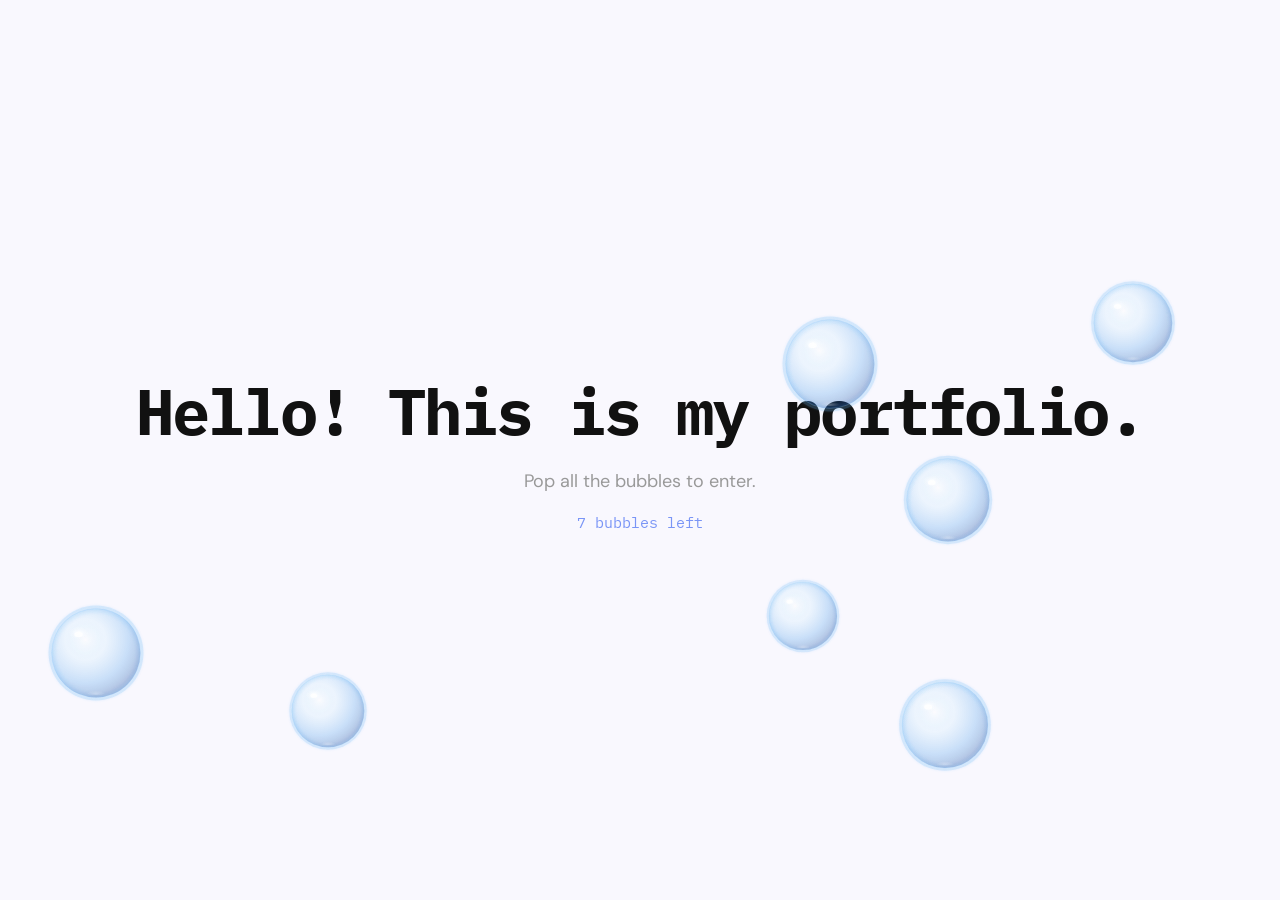
<file: index.html>
<!DOCTYPE html>
<html lang="en">

<head>
    <meta charset="UTF-8">
    <meta name="viewport" content="width=device-width, initial-scale=1.0">
    <title>Document</title>
    <link rel="stylesheet" href="style.css">
    <link rel="icon" type="image/x-icon" href="/Images/Pfp-Website.png">
</head>

<body>
    <img class="bubble" src="Images/Bubble.svg" hidden draggable="false">
    <img class="bubblePopped" src="Images/BubblePopped.svg" hidden draggable="false">

    <canvas></canvas>

    <div id="intro-text">
        <h1>Hello! This is my portfolio.</h1>
        <p>Pop all the bubbles to enter.</p>
        <div id="counter">7 bubbles left</div>
    </div>

    <div id="intro-overlay"></div>
    <script src="Intro.js"></script>
</body>

</html>
</file>
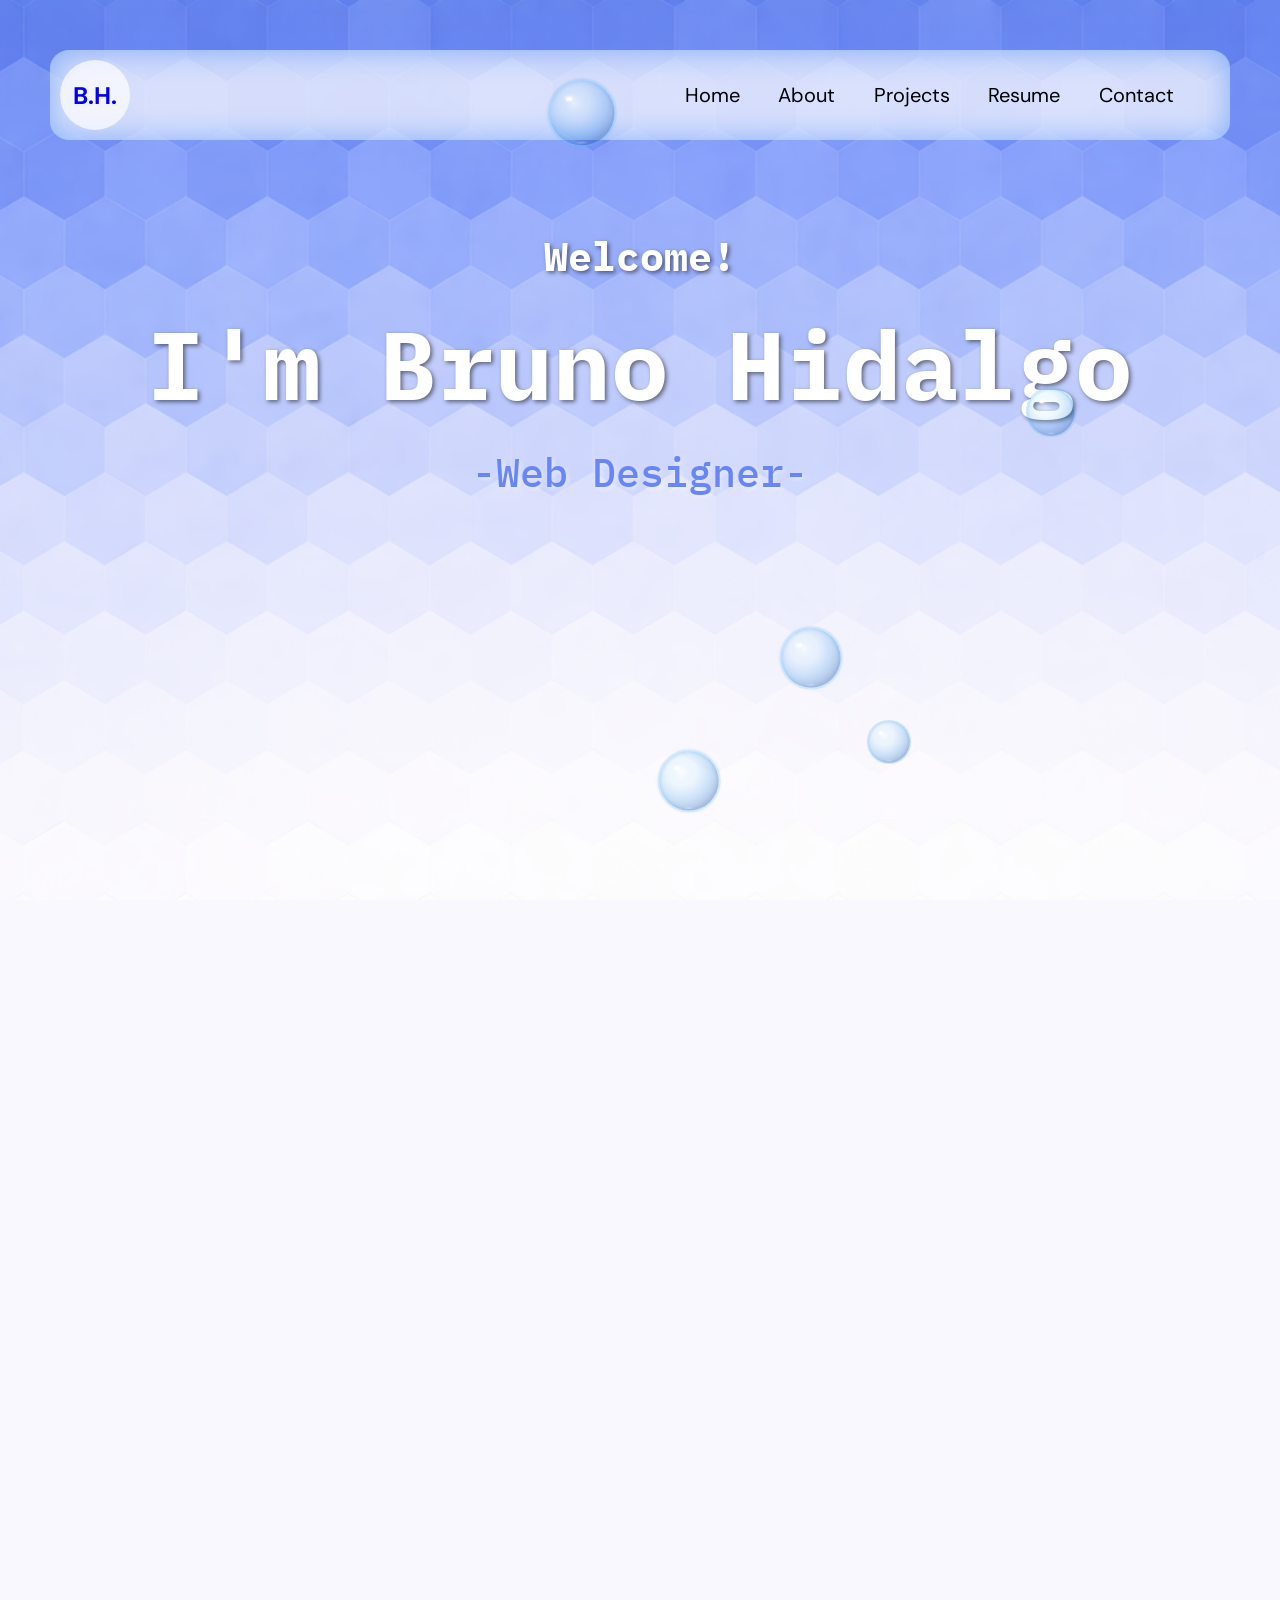
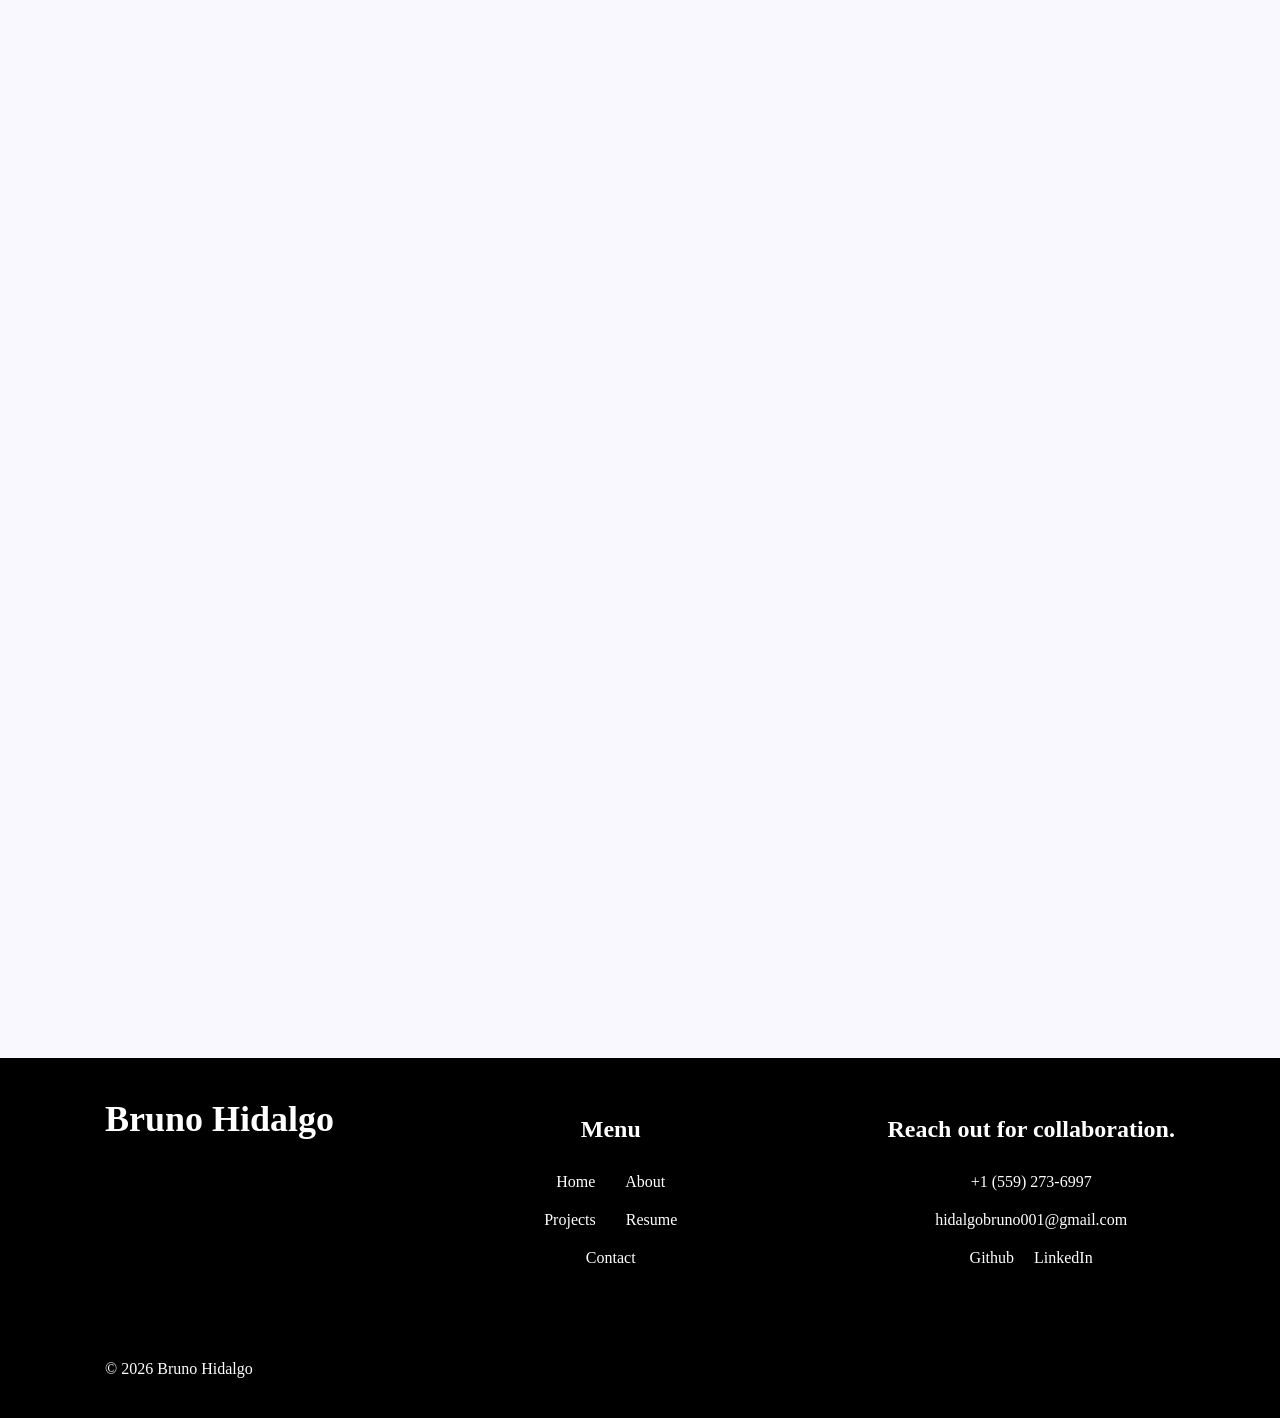
<file: OtherPages/index.html>
<!DOCTYPE html>
<html lang="en">

<head>
    <meta charset="UTF-8">
    <meta name="viewport" content="width=device-width, initial-scale=1.0">
    <title>Home</title>
    <link rel="stylesheet" href="/style.css">
    <link rel="icon" type="image/x-icon" href="/Images/Pfp-Website.png">
</head>

<body id="Index-body">

    <img class="bubble" src="/Images/Bubble.svg" hidden draggable="false">
    <img class="bubblePopped" src="/Images/BubblePopped.svg" hidden draggable="false">
    <canvas></canvas>

    <!-- Navigation Bar -->
    <img src="/Images/Gradient-Homepage.png" alt="Background Image" class="backgroundImage">
    <nav class="navBar">
        <a class="profile" href="../OtherPages/index.html">B.H.</a>
        <section class="navLinks">
            <h2 class="visually-hidden">Navigation</h2>
            <a class="home" href="../OtherPages/index.html">Home</a>
            <a class="about" href="../OtherPages/AboutMe.html">About</a>

            <div class="projectsWrapper" id="projectsNav">
                <a class="projects">Projects</a>

                <!-- Projects Overlay -->
                <div class="projectsDialog">
                    <a class="item" href="../OtherPages/BudgetCalculator.html">Budget Calculator</a>
                    <a class="item" href="../OtherPages/FresnoChaffeeZooApp.html">Fresno Chaffee Zoo Tracker</a>
                    <a class="item" href="../OtherPages/TurkeyTrot4k.html">Turkey Trot 4k</a>
                    <a class="item" href="../OtherPages/EssayResearchPaper.html">Research Paper: “The Importance
                        of Animal Well-Being”</a>
                    <a class="item" href="../OtherPages/EssayArgumentative.html">Argument/Synthesis Essay: “Who
                        holds the power, the platform or the user”</a>
                </div>

            </div>

            <a class="resume" href="../OtherPages/Resume.html">Resume</a>
            <a class="contact" href="../OtherPages/ContactMe.html">Contact</a>
        </section>
    </nav>


    <!-- Title Header -->
    <header class="titlesHome" >
        <h2>Welcome!</h2>
        <h1>I'm Bruno Hidalgo</h1>
        <h2 class="major">-Web Designer-</h2>
    </header>

    <section class="learnMore fade-in">
        <h3>Learn More about me!</h3>
        <section class="learnMoreLinks">
            <h3 class="visually-hidden">Learn More Links</h3>
            <a href="#projectsNav" class="projectsLearnMore">Projects</a>
            <a class="explore" href="../OtherPages/AboutMe.html">Explore</a>
            <a class="resumeLearnMore" href="../OtherPages/Resume.html">Resume</a>
        </section>
    </section>

    <!-- Highlighted Projects of the Homepage -->
    <section class="highlightedProjects fade-in">
        <h2>Highlighted projects</h2>
        <section class="projectsSection">
            <h2 class="visually-hidden">Projects Section</h2>

            <section class="project1">
                <img src="/Images/budget-calc-home.png" alt="Project 1 Image">
                <h3>Budget Calculator</h3>
                <p>Me and my classmates built a budget calculator that helps students track their expenses, identifying
                    sections where you can reduce spending, and helping you achieve financial goals.</p>
                <a href="https://bruno-budget-calculator1.netlify.app/">Link here</a>
            </section>

            <section class="project2">
                <h2 class="visually-hidden">Project 2</h2>
                <img class="projectImage2" src="/Images/Fresno-Home.png" alt="Project 2 Image">
                <h3>Fresno Chaffee Zoo, Goal Management Wireframes Tracker</h3>
                <p>We created a mobile app that help employees track the enrichment activities for the animals at the
                    Fresno Chaffee Zoo. We gather information by interviewing staff and observing animal behavior to
                    build this app.</p>
            </section>

        </section>
    </section>

    <!-- Currently Working On of the Homepage -->
    <section class="currentlyProject fade-in">
        <h2 class="visually-hidden">Current Project</h2>

        <section class="currentlyProjectText">
            <h2>Currently working on...</h2>
            <h3>The Gurney Journey (Story-Based Game)</h3>
            <p>My partner and I are developing a horror game, set in an asylum. Focusing on creating an interactive
                experience for the user. Through this project, we are going to build our skills in HTML, CSS, and
                JavaScript</p>
            <a href="https://thegurneyjourney.netlify.app/">Link here</a>
        </section>

        <img src="/Images/Gurney-journey.png" alt="Project 3 Image">

    </section>

    <!-- Reach Out Section -->
    <section class="reachOut fade-in">

        <h2>Feel free to reach out!</h2>
        <p>I'd love to hear from you</p>
        <a href="/OtherPages/ContactMe.html" class="clickContact">Click here!</a>

    </section>

    <!-- Footer for all pages -->
    <footer class="footer">

        <section class="titleFooter">
            <h2>Bruno Hidalgo</h2>
            <p>© 2026 Bruno Hidalgo</p>
        </section>

        <section class="menuFooter">
            <h3>Menu</h3>
            <section class="menuLinks">
                <h3 class="visually-hidden">Footer Menu</h3>

                <div>
                    <a class="homeFooter" href="../OtherPages/index.html">Home</a>
                    <a class="aboutFooter" href="../OtherPages/AboutMe.html">About</a>
                </div>

                <div>
                    <a href="#projectsNav" class="projectsFooter" href="../OtherPages/Projects.html">Projects</a>
                    <a class="resumeFooter" href="../OtherPages/Resume.html">Resume</a>
                </div>

                <a class="contactFooter" href="../OtherPages/ContactMe.html">Contact</a>
            </section>
        </section>

        <section class="collaborationFooter">
            <h3>Reach out for collaboration.</h3>
            <p>+1 (559) 273-6997</p>
            <p>hidalgobruno001@gmail.com</p>
            <section>
                <h4 class="visually-hidden">Footer Column</h4>
                <a href="https://github.com/bruhi123" target="_blank">Github</a>
                <a href="https://www.linkedin.com/in/bruno-hidalgo001/" target="_blank">LinkedIn</a>
            </section>
        </section>

    </footer>

    <script src="app.js"></script>
</body>

</html>
</file>
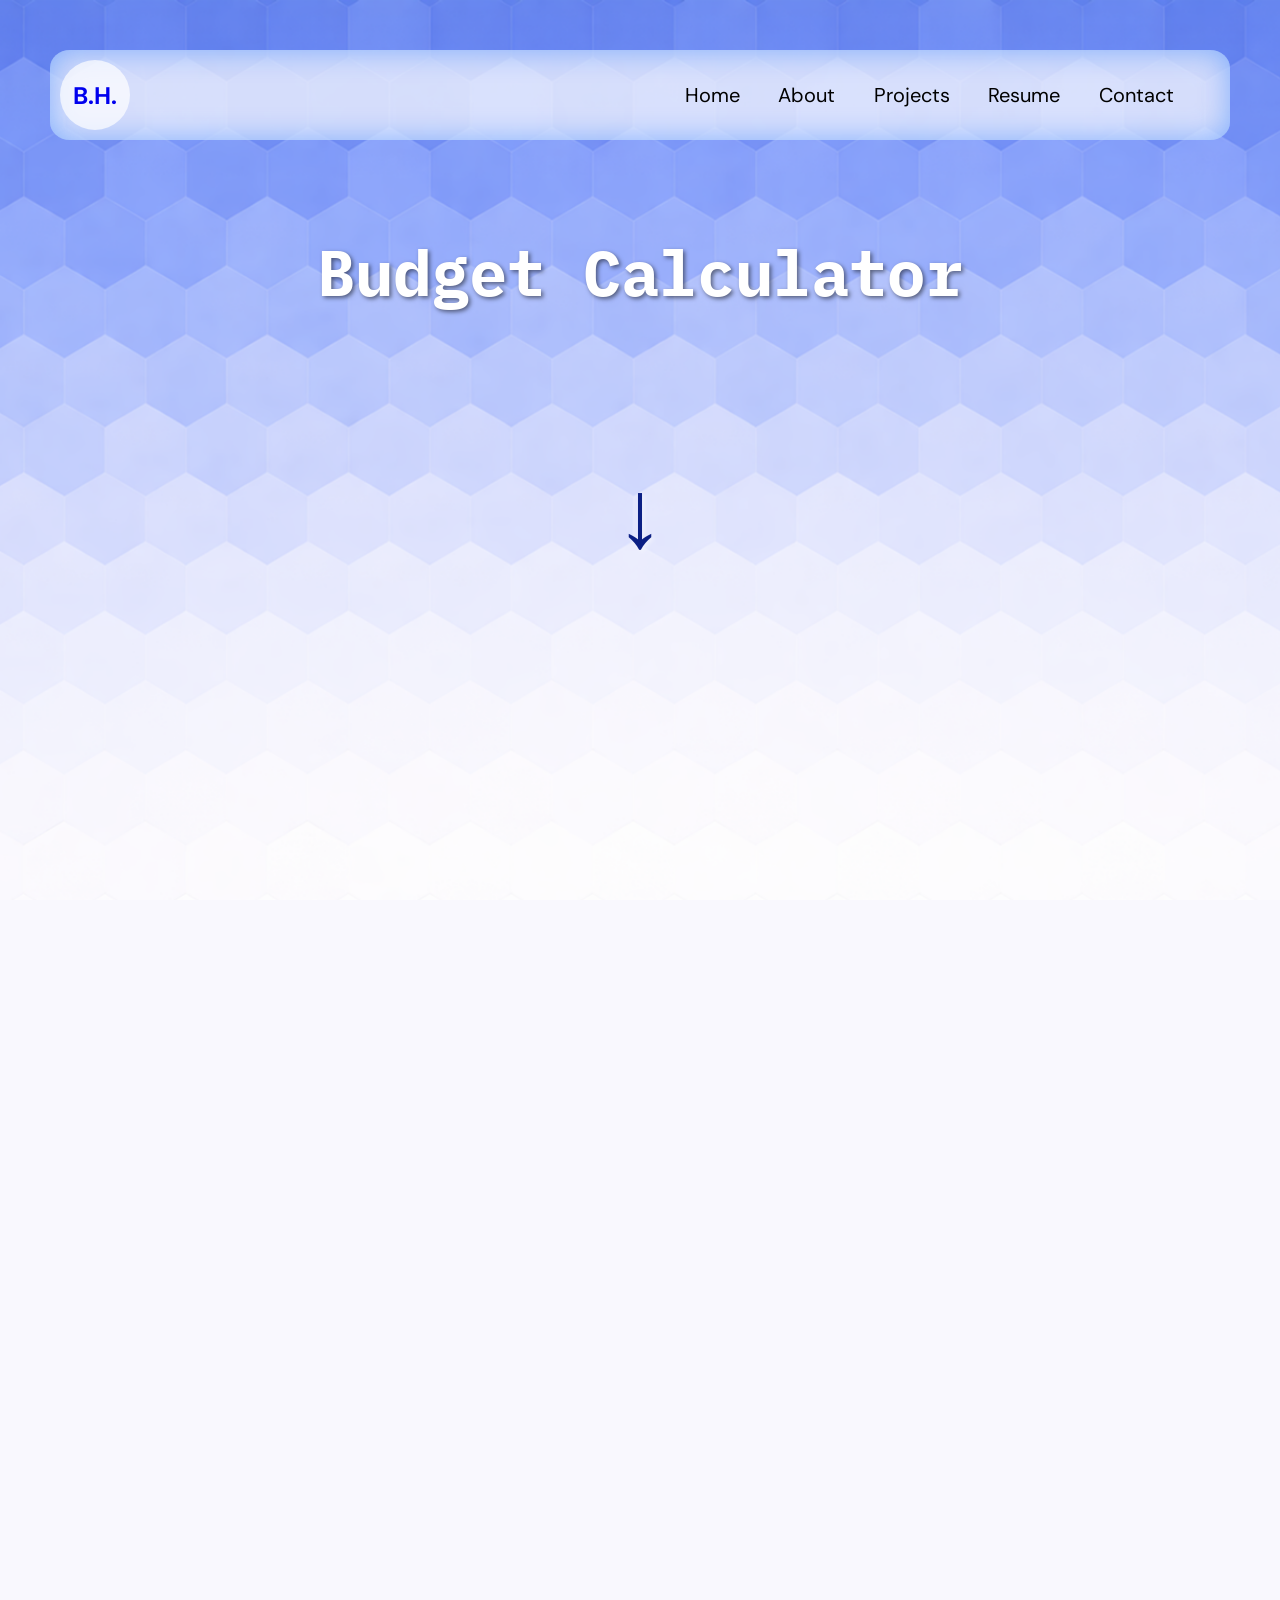
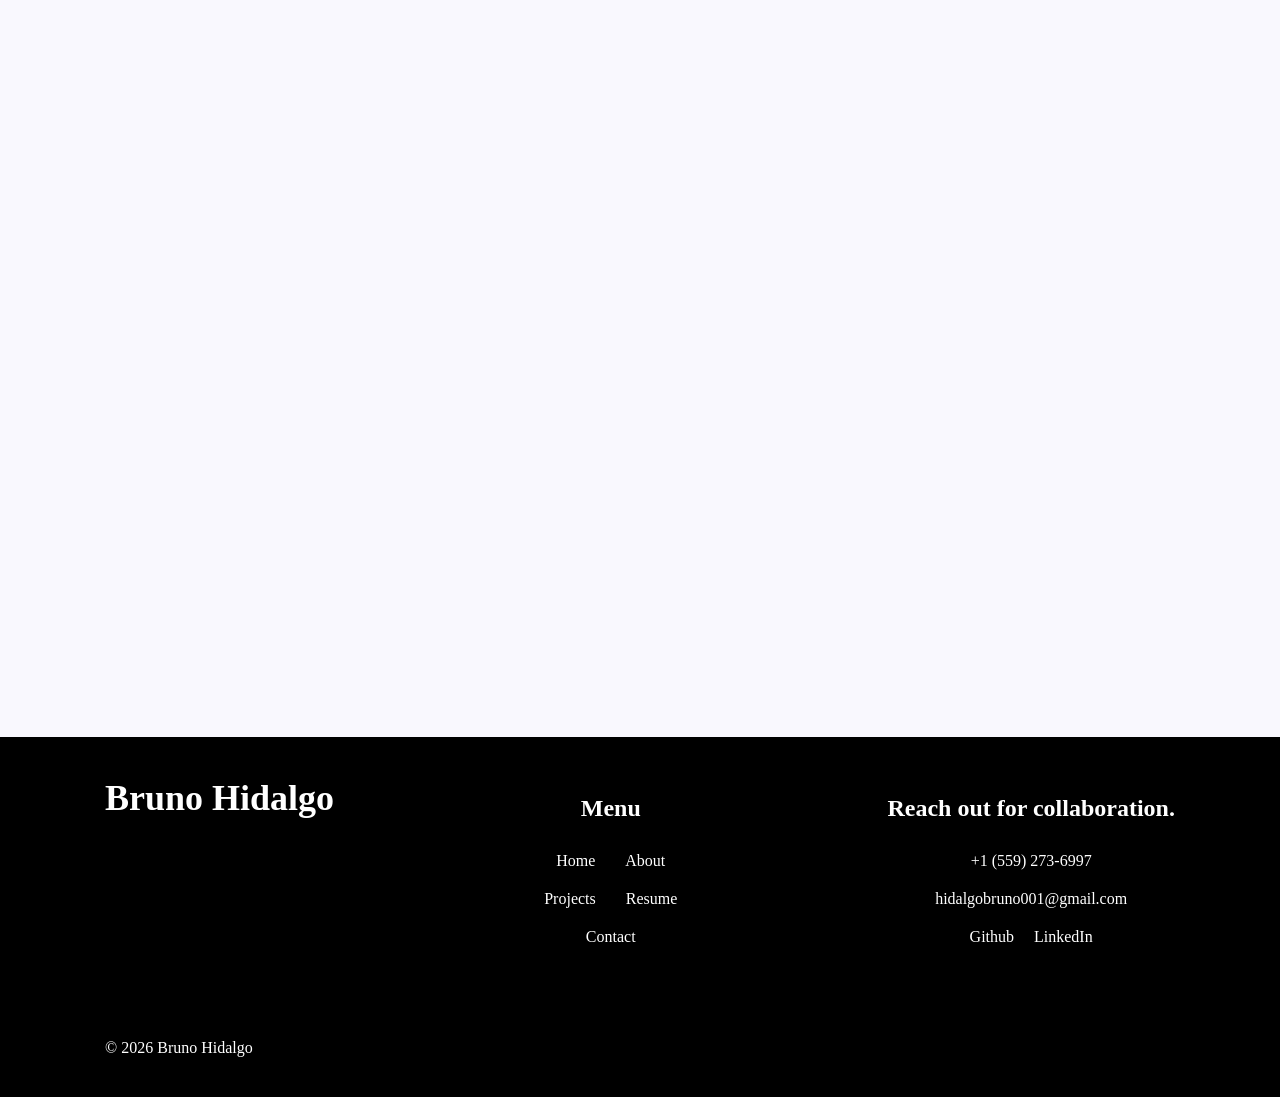
<file: OtherPages/BudgetCalculator.html>
<!DOCTYPE html>
<html lang="en">

<head>
    <meta charset="UTF-8">
    <meta name="viewport" content="width=device-width, initial-scale=1.0">
    <title>Budget Calculator</title>
    <link rel="stylesheet" href="../style.css">
    <link rel="icon" type="image/x-icon" href="/Images/Pfp-Website.png">
</head>

<body>
    <img src="/Images/Gradient-Homepage.png" alt="Background Image" class="backgroundImage">
    <nav class="navBar">
        <a class="profile" href="../OtherPages/Home.html">B.H.</a>
        <section class="navLinks">
            <h2 class="visually-hidden">Navigation</h2>
            <a class="home" href="../OtherPages/Home.html">Home</a>
            <a class="about" href="../OtherPages/AboutMe.html">About</a>

            <div class="projectsWrapper">
                <a class="projects">Projects</a>

                <!-- Projects Overlay -->
                <div class="projectsDialog">
                    <a class="item" href="../OtherPages/BudgetCalculator.html">Budget Calculator</a>
                    <a class="item" href="../OtherPages/FresnoChaffeeZooApp.html">Fresno Chaffee Zoo Tracker</a>
                    <a class="item" href="../OtherPages/TurkeyTrot4k.html">Turkey Trot 4k</a>
                    <a class="item" href="../OtherPages/EssayResearchPaper.html">Research Paper: “The Importance
                        of Animal Well-Being”</a>
                    <a class="item" href="../OtherPages/EssayArgumentative.html">Argument/Synthesis Essay: “Who
                        holds the power, the platform or the user”</a>
                </div>

            </div>

            <a class="resume" href="../OtherPages/Resume.html">Resume</a>
            <a class="contact" href="../OtherPages/ContactMe.html">Contact</a>
        </section>
    </nav>
    <header class="titles-PG">
        <h1>Budget Calculator</h1>
        <h2>↓</h2>
    </header>

    <section class="technologyStack-PG fade-in">
        <section class="technologyStackContent-PG ">
            <h2>Technology Stack</h2>
            <ul>
                <li>Languages: HTML5, CSS3, and JavaScript.</li>
                <li>Tools: Visual Studio Code for development, Git/GitHub for version control, and Chart.js for
                    JavaScript
                    resources.</li>
                <li>Deployment: Hosted via Netlify to ensure global accessibility and performance.</li>
            </ul>
        </section>
        <img src="/Images/Budget-calculator-first.png" alt="Technology Stack Image">
    </section>

    <section class="conceptLearned-PG fade-in">
        <section class="left">
            <h2>Concepts Learned</h2>
            <ul>
                <li>DOM Manipulation: I used ID selectors to connect the HTML to the JavaScript. I also experience the
                    use of core operations to develop my understanding of JavaScript.</li>
                <li>Semantic Architecture: I barely used any divs in my HTML to improve the readability of my code for
                    future developers in my website.</li>
                <li>Responsive Design: I used media queries to make a refined product in mobile version (600px)</li>
            </ul>
        </section>
        <section class="right">
            <img src="/Images/Budget-calculator.second.png" alt="Concepts Learned Image">
        </section>
    </section>
    <section class="challengesSolutions-PG fade-in">
        <section>
            <h2>Challenges & Solutions</h2>
            <ul>
                <li>The Problem: I struggled with my media queries because I needed to convert 1 page into 3 pages,
                    which
                    was something I have never done before</li>
                <li>The Solution: After I asked for help, a classmate kindly helped me how to do it. He taught me you
                    can use a
                    “display: none” to hide sections so to transform it into only one page</li>
                <li>The Problem: I realize I did not add an API selector in my original draft</li>
                <li>The Solution: After my web teacher corrected me to fix that section, I rapidly started focusing on
                    that
                    specific issue</li>
                <li>The Problem: I struggled with my pie chart because of the lack of knowledge to make it</li>
                <li>The Solution: I used Chart.js to help me build a pie chart and build my skill on JavaScript</li>
            </ul>
        </section>
    </section>

    <section class="habits-mind-PG fade-in">
        <section class="left">
            <img src="/Images/Budget-calculator-third.png" alt="Habits of Mind Image1">
            <img src="/Images/Budget-calculator-fourth.png" alt="Habits of Mind Image2">
        </section>
        <section class="right">
            <h2>Habits of Mind</h2>
            <ul>
                <li>Persistence: I spent a whole hour of class figuring out how to hide and view my media queries for
                    different pages.</li>
                <li>Communication: I always asked for help when I needed it, I also make sure my developer was doing
                    everything how I wanted.</li>
            </ul>
        </section>
    </section>

    <section class="QRCode-PG fade-in">
        <h2>QR Code</h2>
        <p>Scan the QR code to access the website:</p>
        <img src="/Images/qrcode_bruno-budget-calculator1.netlify.app.png" alt="QR Code Budget Calculator Image">
    </section>

    <!-- Footer for all pages -->
    <footer class="footer">

        <section class="titleFooter">
            <h2>Bruno Hidalgo</h2>
            <p>© 2026 Bruno Hidalgo</p>
        </section>

        <section class="menuFooter">
            <h3>Menu</h3>
            <section class="menuLinks">
                <h3 class="visually-hidden">Footer Menu</h3>

                <div>
                    <a class="homeFooter" href="../OtherPages/Home.html">Home</a>
                    <a class="aboutFooter" href="../OtherPages/AboutMe.html">About</a>
                </div>

                <div>
                    <a href="#projectsNav" class="projectsFooter" href="../OtherPages/Projects.html">Projects</a>
                    <a class="resumeFooter" href="../OtherPages/Resume.html">Resume</a>
                </div>

                <a class="contactFooter" href="../OtherPages/ContactMe.html">Contact</a>
            </section>
        </section>

        <section class="collaborationFooter">
            <h3>Reach out for collaboration.</h3>
            <p>+1 (559) 273-6997</p>
            <p>hidalgobruno001@gmail.com</p>
            <section>
                <h4 class="visually-hidden">Footer Column</h4>
                <a href="https://github.com/bruhi123" target="_blank">Github</a>
                <a href="https://www.linkedin.com/in/bruno-hidalgo001/" target="_blank">LinkedIn</a>
            </section>
        </section>

    </footer>

    <script src="app.js"></script>
</body>

</html>
</file>
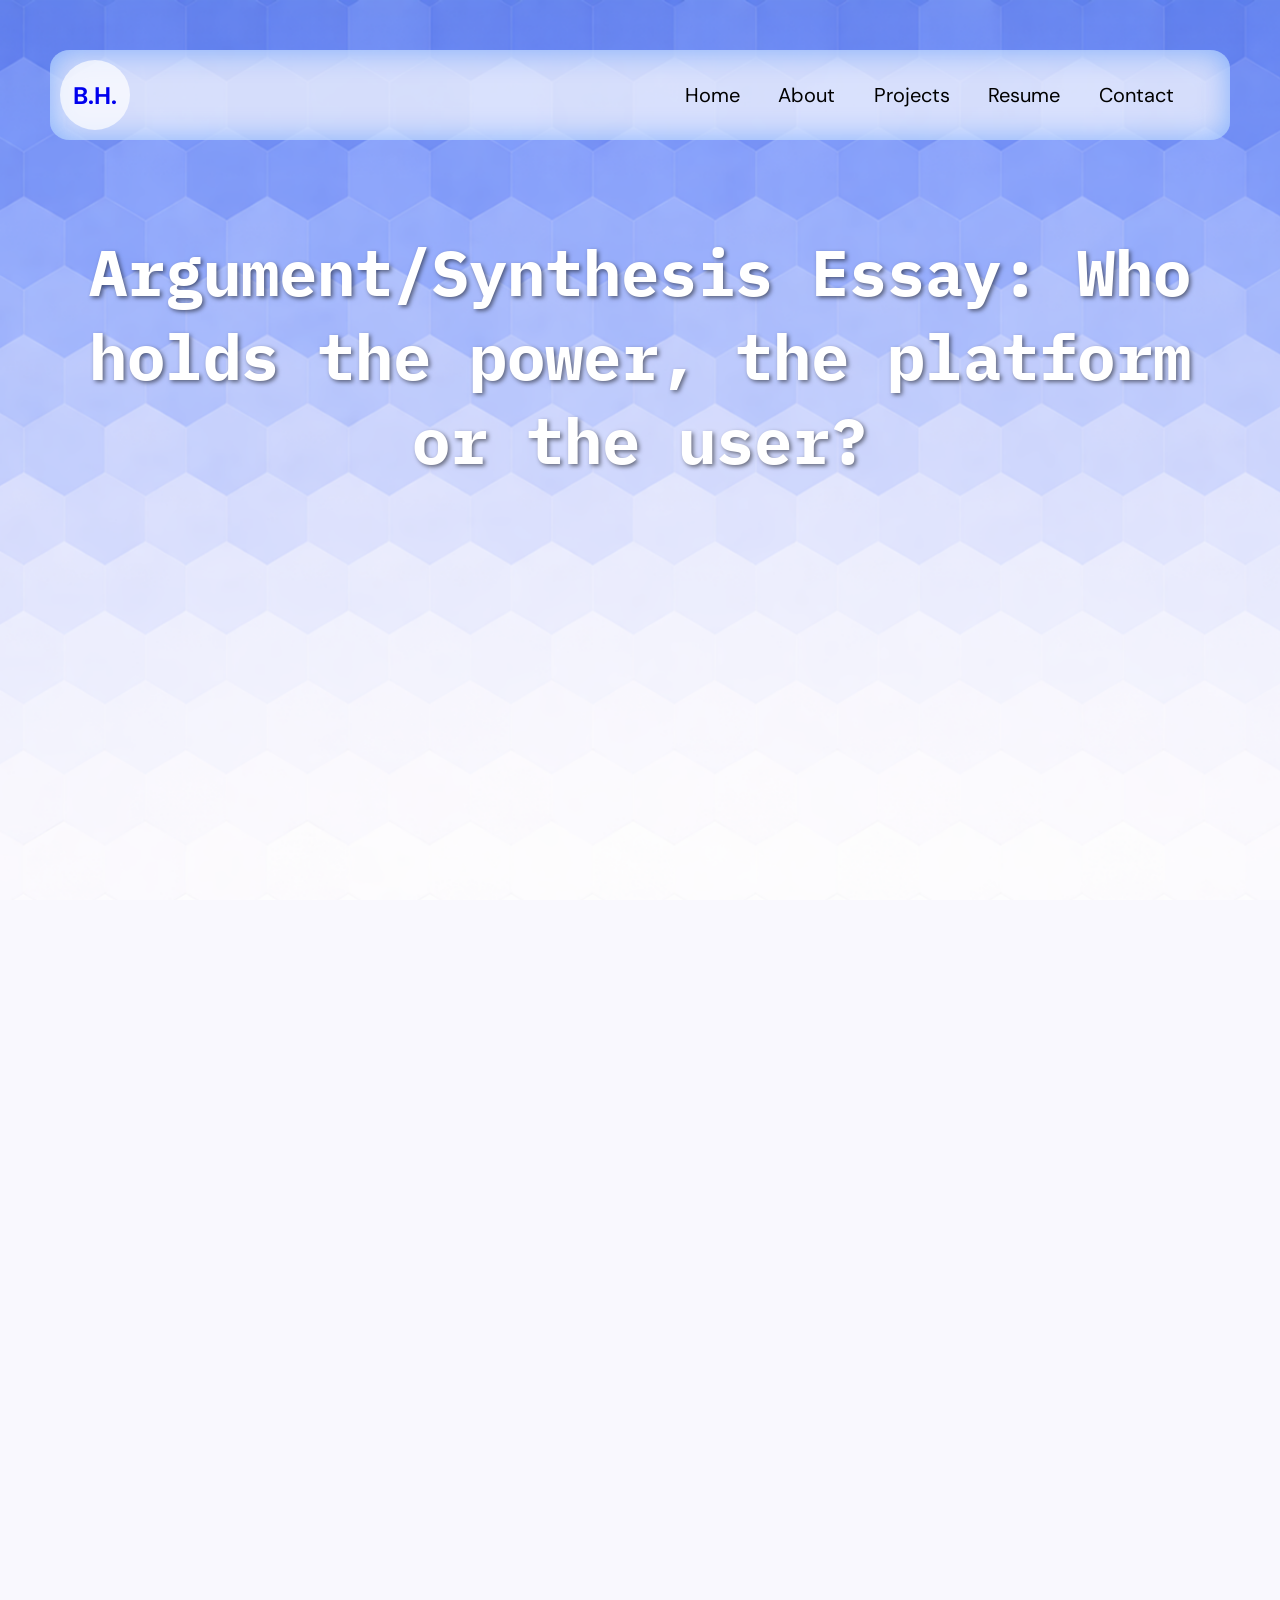
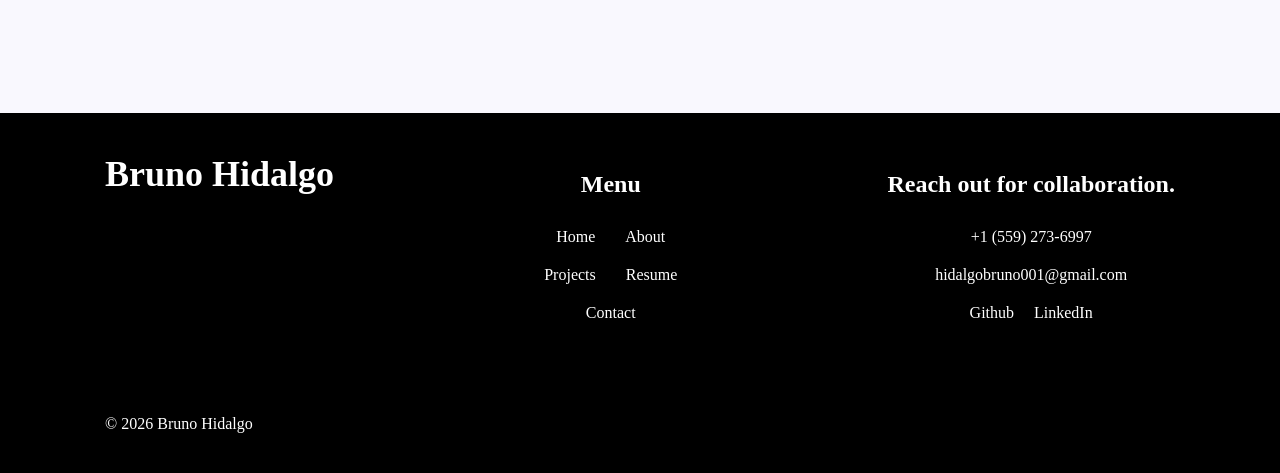
<file: OtherPages/EssayArgumentative.html>
<!DOCTYPE html>
<html lang="en">

<head>
    <meta charset="UTF-8">
    <meta name="viewport" content="width=device-width, initial-scale=1.0">
    <title>Argumentative Essay</title>
    <link rel="stylesheet" href="../style.css">
    <link rel="icon" type="image/x-icon" href="/Images/Pfp-Website.png">
</head>

<body>
    <img src="/Images/Gradient-Homepage.png" alt="Background Image" class="backgroundImage">
    <nav class="navBar">
        <a class="profile" href="../OtherPages/Home.html">B.H.</a>
        <section class="navLinks">
            <h2 class="visually-hidden">Navigation</h2>
            <a class="home" href="../OtherPages/Home.html">Home</a>
            <a class="about" href="../OtherPages/AboutMe.html">About</a>

            <div class="projectsWrapper">
                <a class="projects">Projects</a>

                <!-- Projects Overlay -->
                <div class="projectsDialog">
                    <a class="item" href="../OtherPages/BudgetCalculator.html">Budget Calculator</a>
                    <a class="item" href="../OtherPages/FresnoChaffeeZooApp.html">Fresno Chaffee Zoo Tracker</a>
                    <a class="item" href="../OtherPages/TurkeyTrot4k.html">Turkey Trot 4k</a>
                    <a class="item" href="../OtherPages/EssayResearchPaper.html">Research Paper: “The Importance
                        of Animal Well-Being”</a>
                    <a class="item" href="../OtherPages/EssayArgumentative.html">Argument/Synthesis Essay: “Who
                        holds the power, the platform or the user”</a>
                </div>

            </div>

            <a class="resume" href="../OtherPages/Resume.html">Resume</a>
            <a class="contact" href="../OtherPages/ContactMe.html">Contact</a>
        </section>
    </nav>

    <header class="titles-essay">
        <h1>Argument/Synthesis Essay: Who holds the power, the platform or the user?</h1>
    </header>

    <section class="ConceptsLearned-HabitMind-essay fade-in">
        <section class="left">
            <h2>Concepts Learned</h2>
            <ul>
                <li>Research: Instead of spending my time researching evidence in my 3 hours of writing, I read the
                    sources to have prethought evidence of what to put</li>
                <li>Increase of vocabulary: I search up synonyms of words that sounded weak to improve my vocabulary
                </li>
                <li>Structure of an essay: It all starts with an introduction, then a piece of evidence, another piece
                    of evidence, then a counter argument, finally a conclusion</li>
            </ul>
        </section>
        <section class="right">
            <h2>Habits of Mind in Action</h2>
            <ul>
                <li>Persistence: I tried reading every source carefully for accurate evidence</li>
                <li>Thinking and Communicating with Clarity and Precision: I tried to avoid vague language to have the
                    best results in my essay</li>
            </ul>
        </section>
    </section>

    <section class="challengesSolutions-essay fade-in">
        <h2>Challenges & Solutions</h2>
        <ul>
            <li>The Problem: A major problem was time management. This impacted a lot because sometimes I procrastinate
                and finish my stuff on the last day</li>
            <li>The Solution: The last day I was locked in writing most of the essay</li>
            <li>The Problem: I spent a lot of time thinking and making my essay good, but I realized there was not
                enough time</li>
            <li>The Solution: I thought about everything on the last day of writing the essay and luckily finished</li>
            <li>The Problem: Since English is my second language it was difficult to write fast enough</li>
            <li>The Solution: There was not a very effective solution, I just tried to focus because time was limited
            </li>
        </ul>
    </section>

    <!-- Footer for all pages -->
    <footer class="footer">

        <section class="titleFooter">
            <h2>Bruno Hidalgo</h2>
            <p>© 2026 Bruno Hidalgo</p>
        </section>

        <section class="menuFooter">
            <h3>Menu</h3>
            <section class="menuLinks">
                <h3 class="visually-hidden">Footer Menu</h3>

                <div>
                    <a class="homeFooter" href="../OtherPages/Home.html">Home</a>
                    <a class="aboutFooter" href="../OtherPages/AboutMe.html">About</a>
                </div>

                <div>
                    <a href="#projectsNav" class="projectsFooter" href="../OtherPages/Projects.html">Projects</a>
                    <a class="resumeFooter" href="../OtherPages/Resume.html">Resume</a>
                </div>

                <a class="contactFooter" href="../OtherPages/ContactMe.html">Contact</a>
            </section>
        </section>

        <section class="collaborationFooter">
            <h3>Reach out for collaboration.</h3>
            <p>+1 (559) 273-6997</p>
            <p>hidalgobruno001@gmail.com</p>
            <section>
                <h4 class="visually-hidden">Footer Column</h4>
                <a href="https://github.com/bruhi123" target="_blank">Github</a>
                <a href="https://www.linkedin.com/in/bruno-hidalgo001/" target="_blank">LinkedIn</a>
            </section>
        </section>

    </footer>

    <script src="app.js"></script>
</body>

</html>
</file>
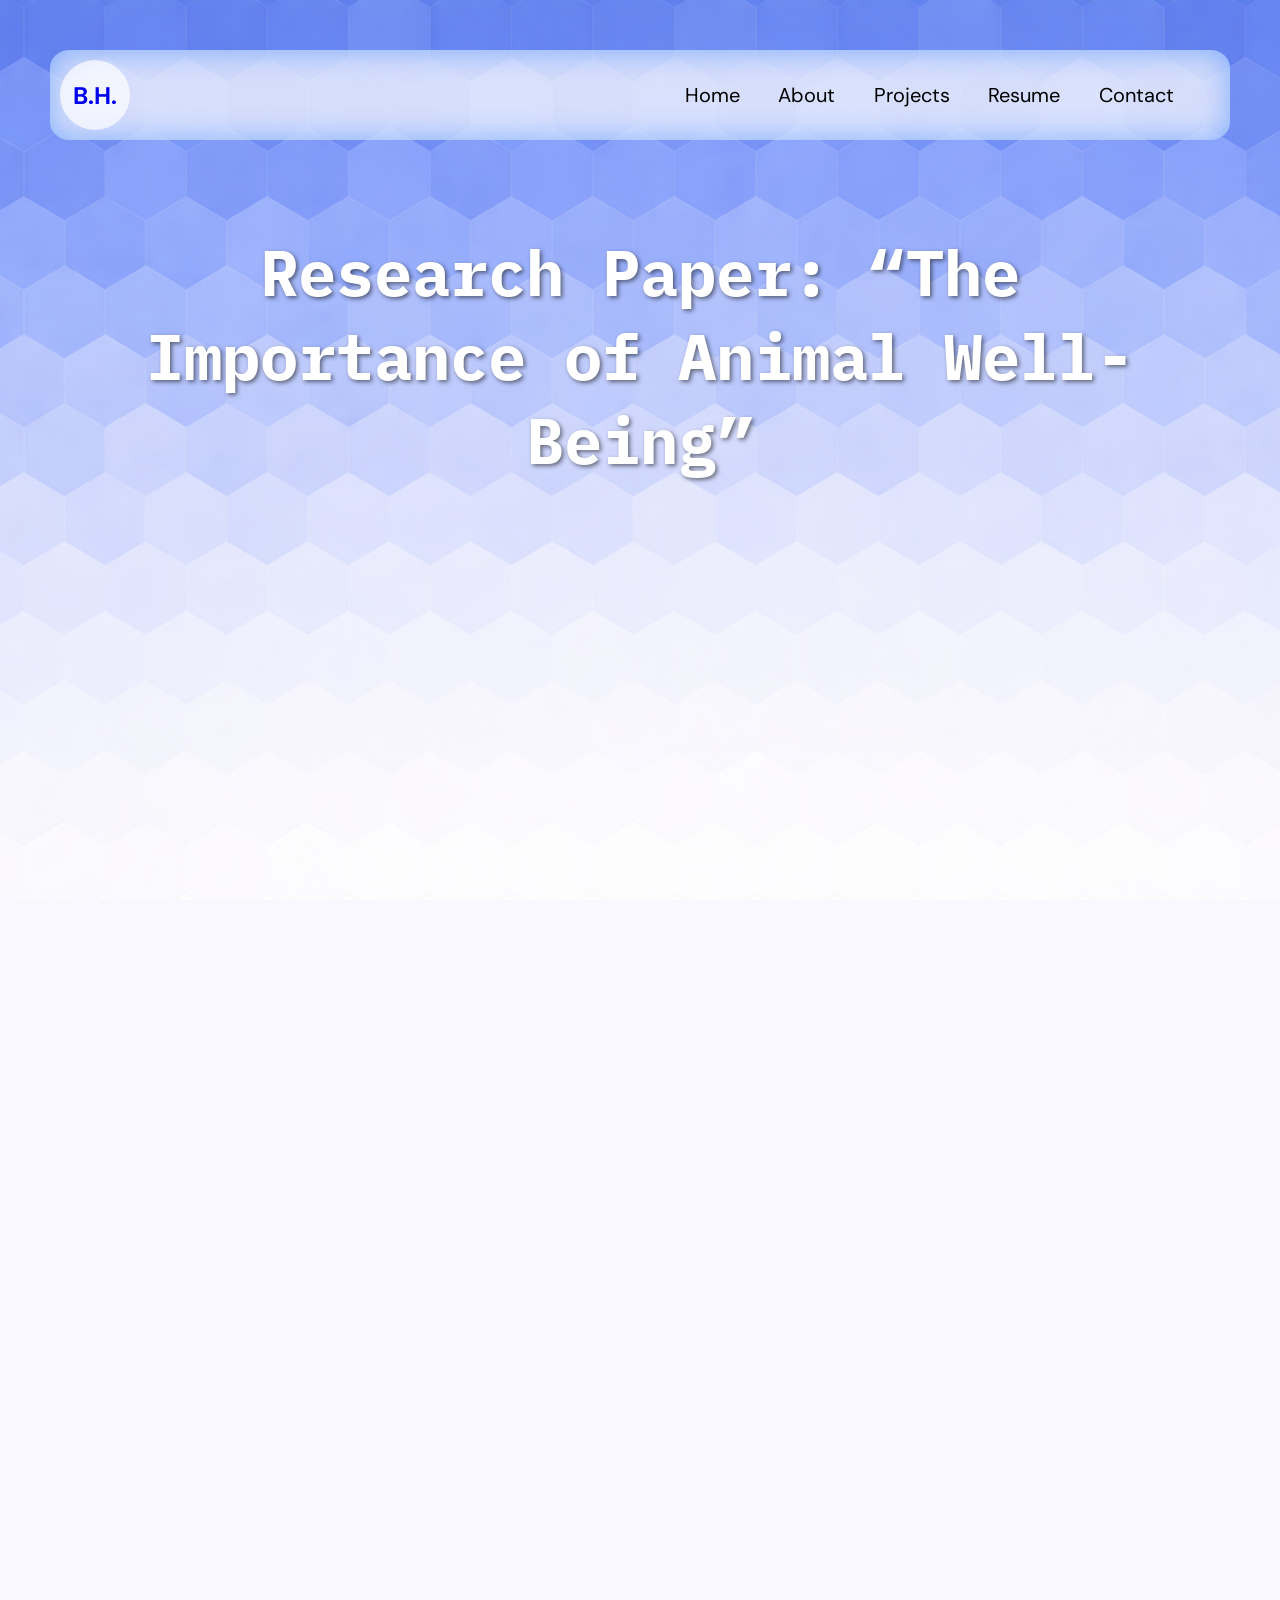
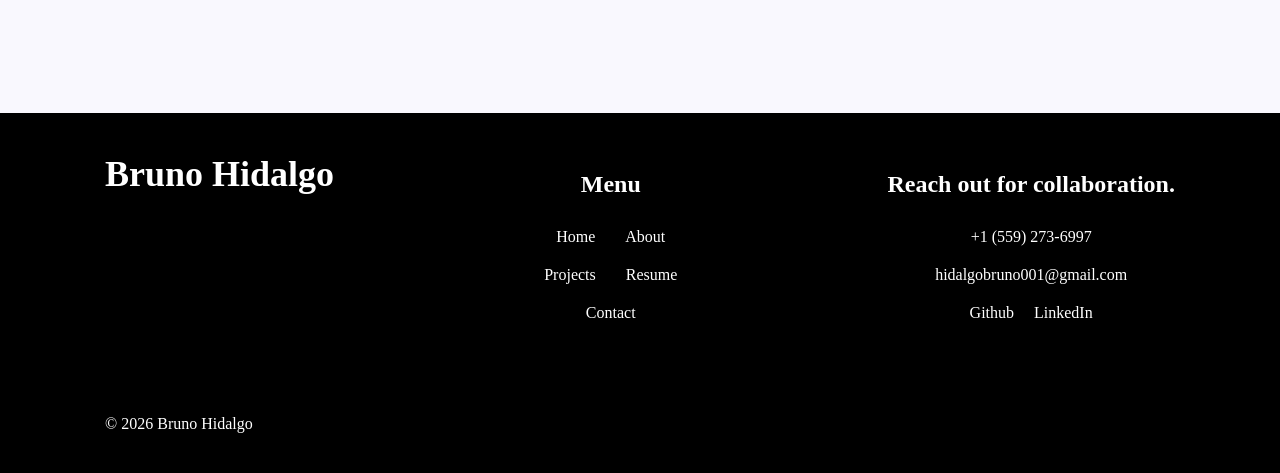
<file: OtherPages/EssayResearchPaper.html>
<!DOCTYPE html>
<html lang="en">

<head>
    <meta charset="UTF-8">
    <meta name="viewport" content="width=device-width, initial-scale=1.0">
    <title>Research Paper</title>
    <link rel="stylesheet" href="../style.css">
    <link rel="icon" type="image/x-icon" href="/Images/Pfp-Website.png">
</head>

<body>
    <img src="/Images/Gradient-Homepage.png" alt="Background Image" class="backgroundImage">
    <nav class="navBar">
        <a class="profile" href="../OtherPages/Home.html">B.H.</a>
        <section class="navLinks">
            <h2 class="visually-hidden">Navigation</h2>
            <a class="home" href="../OtherPages/Home.html">Home</a>
            <a class="about" href="../OtherPages/AboutMe.html">About</a>

            <div class="projectsWrapper">
                <a class="projects">Projects</a>

                <!-- Projects Overlay -->
                <div class="projectsDialog">
                    <a class="item" href="../OtherPages/BudgetCalculator.html">Budget Calculator</a>
                    <a class="item" href="../OtherPages/FresnoChaffeeZooApp.html">Fresno Chaffee Zoo Tracker</a>
                    <a class="item" href="../OtherPages/TurkeyTrot4k.html">Turkey Trot 4k</a>
                    <a class="item" href="../OtherPages/EssayResearchPaper.html">Research Paper: “The Importance
                        of Animal Well-Being”</a>
                    <a class="item" href="../OtherPages/EssayArgumentative.html">Argument/Synthesis Essay: “Who
                        holds the power, the platform or the user”</a>
                </div>

            </div>

            <a class="resume" href="../OtherPages/Resume.html">Resume</a>
            <a class="contact" href="../OtherPages/ContactMe.html">Contact</a>
        </section>
    </nav>

    <header class="titles-essay">
        <h1>Research Paper: “The Importance of Animal Well-Being”</h1>
    </header>

    <section class="ConceptsLearned-HabitMind-essay fade-in">
        <section class="left">
            <h2>Concepts Learned</h2>
            <ul>
                <li>Research: We asked AI for sources of information for our essay. Then we analyzed them and took notes
                    from it</li>
                <li>Increase of vocabulary: I search up synonyms of words that sounded weak to improve my vocabulary
                </li>
                <li>Structure of an essay: It all starts with an introduction, then a piece of evidence, another piece
                    of evidence, then a counter argument, finally a conclusion</li>
            </ul>
        </section>
        <section class="right">
            <h2>Habits of Mind in Action</h2>
            <ul>
                <li>Persistence: After I realized that I had a lot of grammar spelling mistakes, I decided to have some
                    hours to correct my mistakes to have the best results</li>
                <li>Thinking and Communicating with Clarity and Precision: I tried to avoid vague language to have the
                    best results in my essay</li>
            </ul>
        </section>
    </section>

    <section class="challengesSolutions-essay fade-in">
        <h2>Challenges & Solutions</h2>
        <ul>
            <li>The Problem: A major problem was time management. This impacted a lot because sometimes I procrastinate
                and finish my stuff on the last day</li>
            <li>The Solution: I hopefully finished on time since I decided to organize my time schedule to not fall
                behind</li>
            <li>The Problem: I did not know the difference between paraphrasing and summarizing</li>
            <li>The Solution: My classmates and I did assignments that helped us understand what is the difference and
                how to build them.</li>
            <li>The Problem: Since English is my second language it was difficult to write fast enough</li>
            <li>The Solution: I worked on it outside of class to finish the writing I was missing to catch up.</li>
        </ul>
    </section>

    <!-- Footer for all pages -->
    <footer class="footer">

        <section class="titleFooter">
            <h2>Bruno Hidalgo</h2>
            <p>© 2026 Bruno Hidalgo</p>
        </section>

        <section class="menuFooter">
            <h3>Menu</h3>
            <section class="menuLinks">
                <h3 class="visually-hidden">Footer Menu</h3>

                <div>
                    <a class="homeFooter" href="../OtherPages/Home.html">Home</a>
                    <a class="aboutFooter" href="../OtherPages/AboutMe.html">About</a>
                </div>

                <div>
                    <a href="#projectsNav" class="projectsFooter" href="../OtherPages/Projects.html">Projects</a>
                    <a class="resumeFooter" href="../OtherPages/Resume.html">Resume</a>
                </div>

                <a class="contactFooter" href="../OtherPages/ContactMe.html">Contact</a>
            </section>
        </section>

        <section class="collaborationFooter">
            <h3>Reach out for collaboration.</h3>
            <p>+1 (559) 273-6997</p>
            <p>hidalgobruno001@gmail.com</p>
            <section>
                <h4 class="visually-hidden">Footer Column</h4>
                <a href="https://github.com/bruhi123" target="_blank">Github</a>
                <a href="https://www.linkedin.com/in/bruno-hidalgo001/" target="_blank">LinkedIn</a>
            </section>
        </section>

    </footer>

    <script src="app.js"></script>
</body>

</html>
</file>
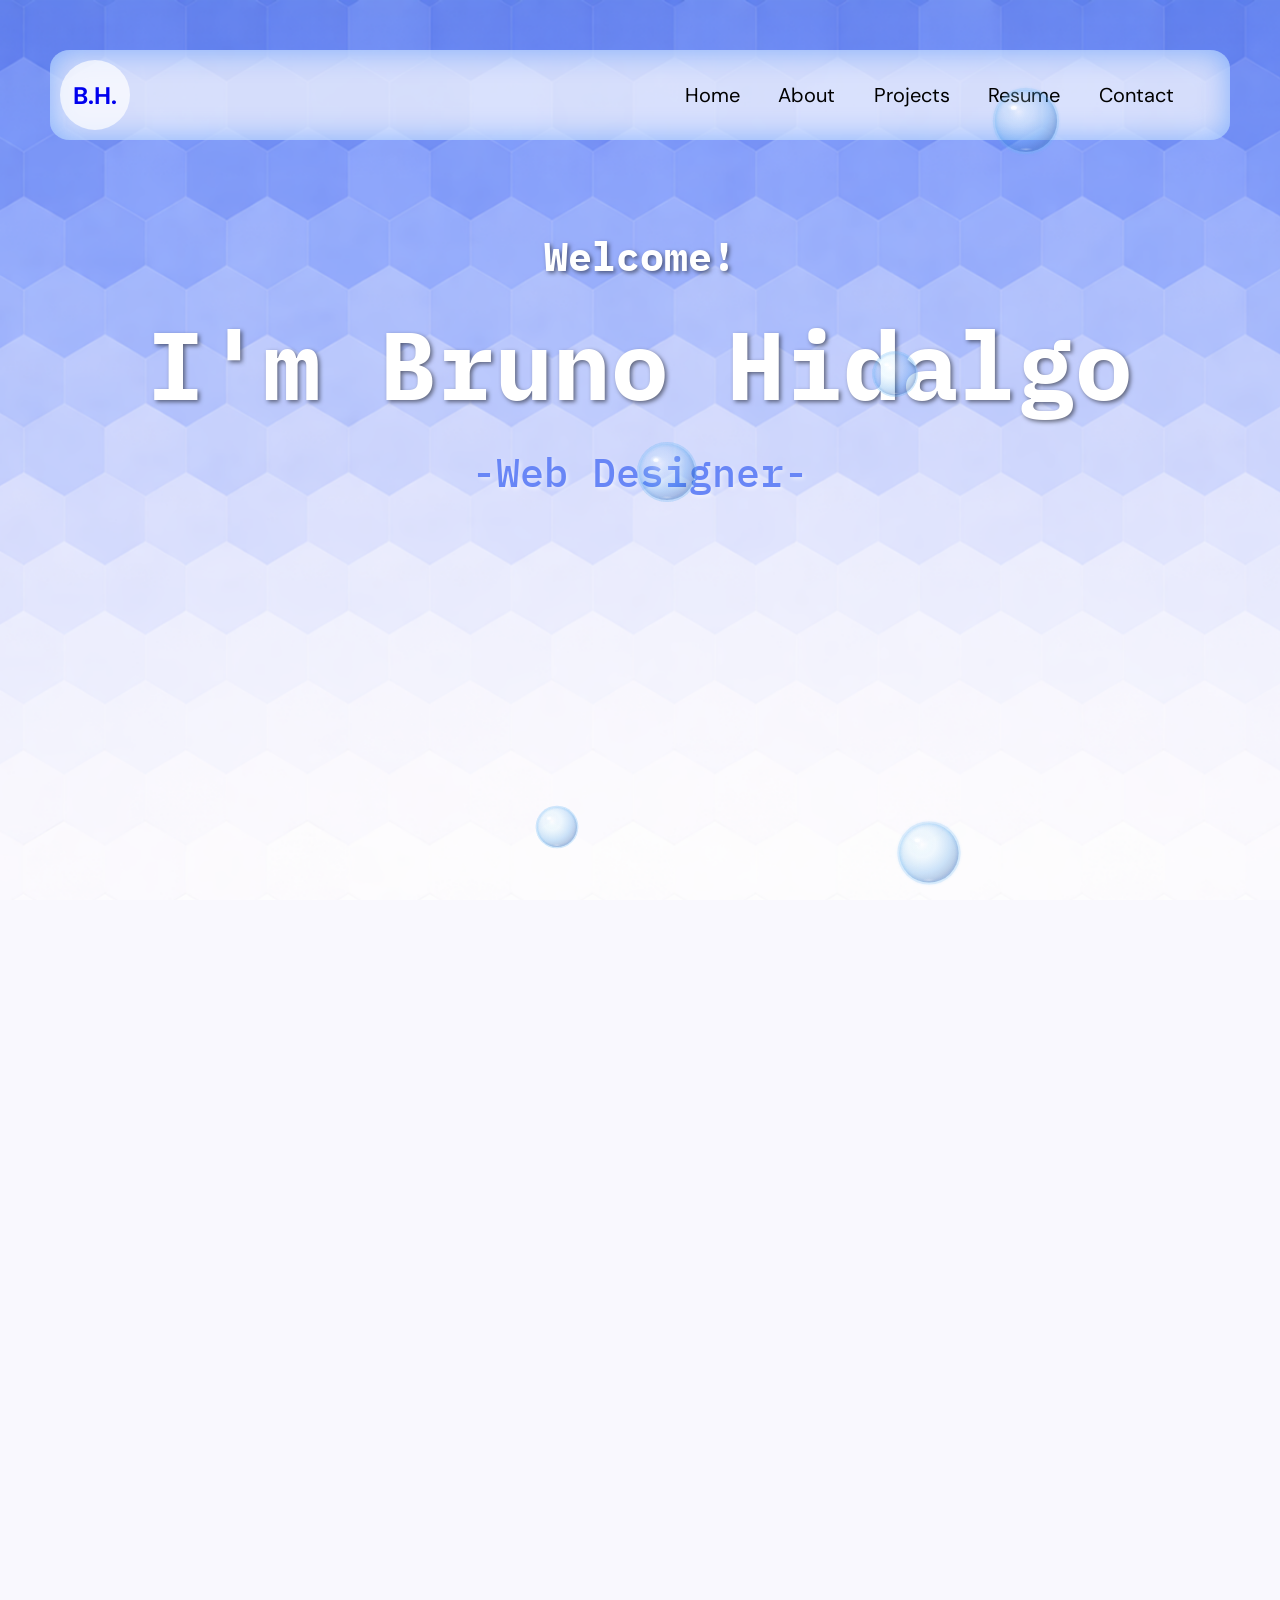
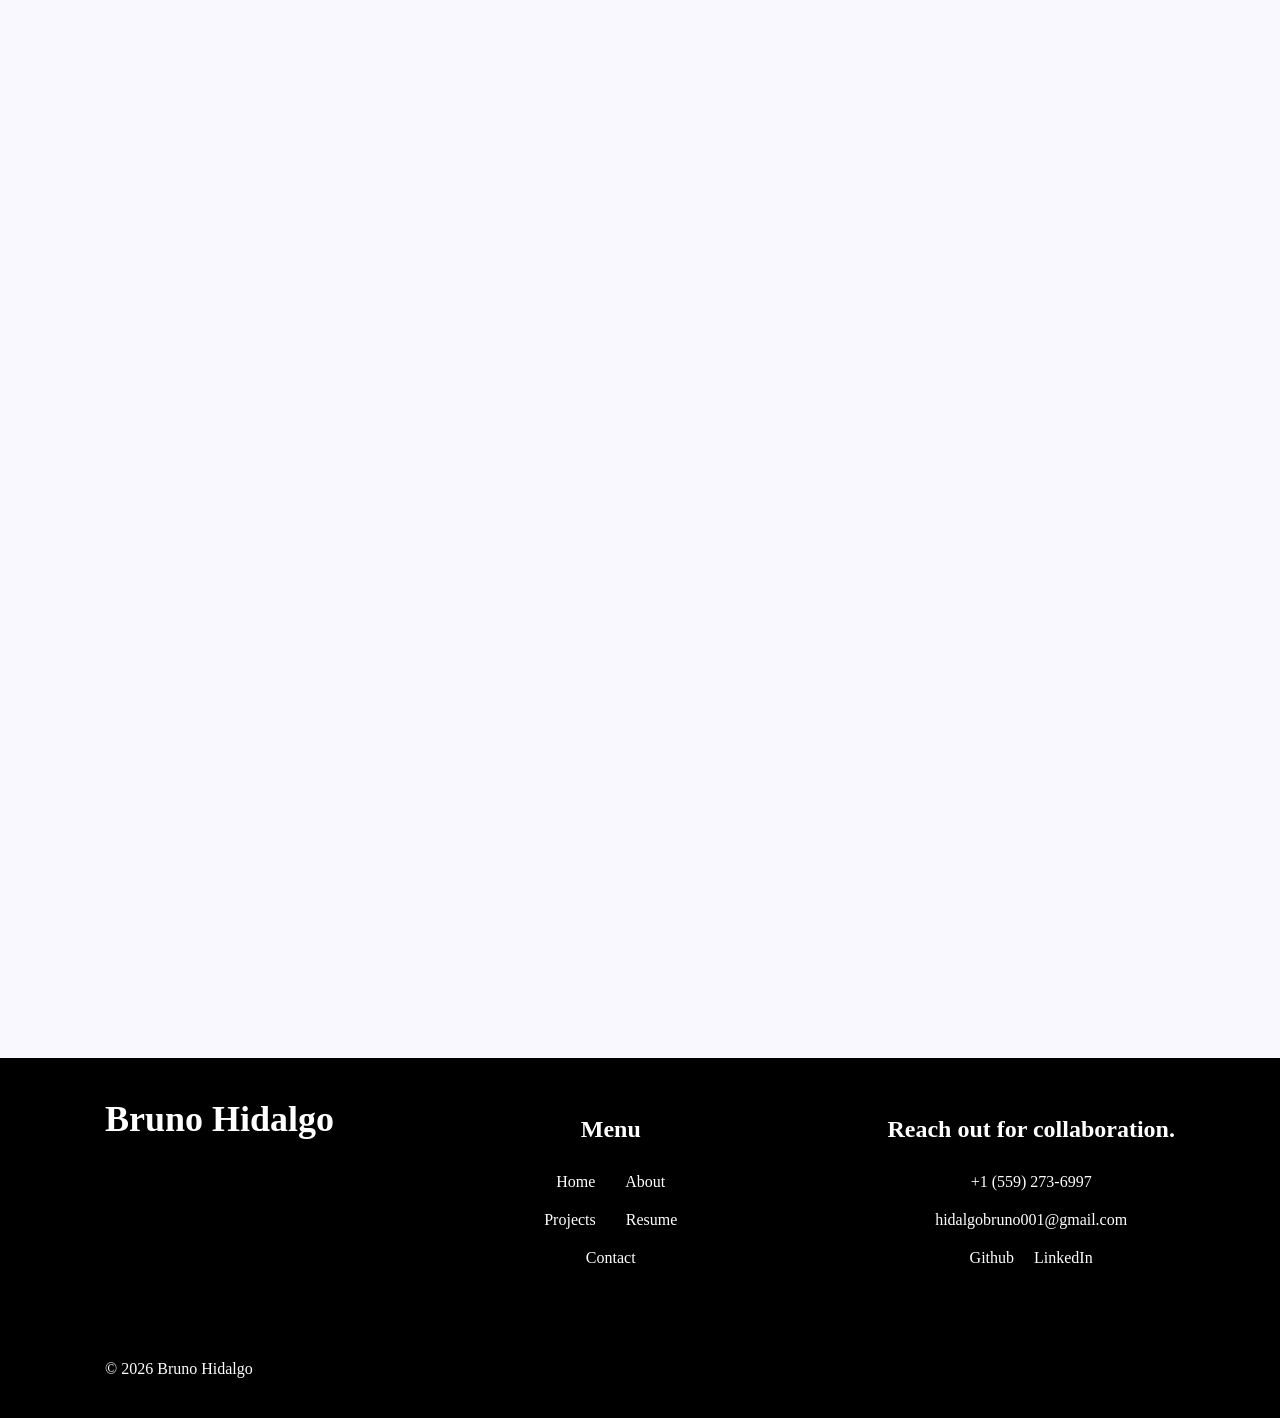
<file: OtherPages/Home.html>
<!DOCTYPE html>
<html lang="en">

<head>
    <meta charset="UTF-8">
    <meta name="viewport" content="width=device-width, initial-scale=1.0">
    <title>Home</title>
    <link rel="stylesheet" href="/style.css">
    <link rel="icon" type="image/x-icon" href="/Images/Pfp-Website.png">
</head>

<body id="Index-body">

    <img class="bubble" src="/Images/Bubble.svg" hidden draggable="false">
    <img class="bubblePopped" src="/Images/BubblePopped.svg" hidden draggable="false">
    <canvas></canvas>

    <!-- Navigation Bar -->
    <img src="/Images/Gradient-Homepage.png" alt="Background Image" class="backgroundImage">
    <nav class="navBar">
        <a class="profile" href="../OtherPages/Home.html">B.H.</a>
        <section class="navLinks">
            <h2 class="visually-hidden">Navigation</h2>
            <a class="home" href="../OtherPages/Home.html">Home</a>
            <a class="about" href="../OtherPages/AboutMe.html">About</a>

            <div class="projectsWrapper" id="projectsNav">
                <a class="projects">Projects</a>

                <!-- Projects Overlay -->
                <div class="projectsDialog">
                    <a class="item" href="../OtherPages/BudgetCalculator.html">Budget Calculator</a>
                    <a class="item" href="../OtherPages/FresnoChaffeeZooApp.html">Fresno Chaffee Zoo Tracker</a>
                    <a class="item" href="../OtherPages/TurkeyTrot4k.html">Turkey Trot 4k</a>
                    <a class="item" href="../OtherPages/EssayResearchPaper.html">Research Paper: “The Importance
                        of Animal Well-Being”</a>
                    <a class="item" href="../OtherPages/EssayArgumentative.html">Argument/Synthesis Essay: “Who
                        holds the power, the platform or the user”</a>
                </div>

            </div>

            <a class="resume" href="../OtherPages/Resume.html">Resume</a>
            <a class="contact" href="../OtherPages/ContactMe.html">Contact</a>
        </section>
    </nav>


    <!-- Title Header -->
    <header class="titlesHome" >
        <h2>Welcome!</h2>
        <h1>I'm Bruno Hidalgo</h1>
        <h2 class="major">-Web Designer-</h2>
    </header>

    <section class="learnMore fade-in">
        <h3>Learn More about me!</h3>
        <section class="learnMoreLinks">
            <h3 class="visually-hidden">Learn More Links</h3>
            <a href="#projectsNav" class="projectsLearnMore">Projects</a>
            <a class="explore" href="../OtherPages/AboutMe.html">Explore</a>
            <a class="resumeLearnMore" href="../OtherPages/Resume.html">Resume</a>
        </section>
    </section>

    <!-- Highlighted Projects of the Homepage -->
    <section class="highlightedProjects fade-in">
        <h2>Highlighted projects</h2>
        <section class="projectsSection">
            <h2 class="visually-hidden">Projects Section</h2>

            <section class="project1">
                <img src="/Images/budget-calc-home.png" alt="Project 1 Image">
                <h3>Budget Calculator</h3>
                <p>Me and my classmates built a budget calculator that helps students track their expenses, identifying
                    sections where you can reduce spending, and helping you achieve financial goals.</p>
                <a href="https://bruno-budget-calculator1.netlify.app/">Link here</a>
            </section>

            <section class="project2">
                <h2 class="visually-hidden">Project 2</h2>
                <img class="projectImage2" src="/Images/Fresno-Home.png" alt="Project 2 Image">
                <h3>Fresno Chaffee Zoo, Goal Management Wireframes Tracker</h3>
                <p>We created a mobile app that help employees track the enrichment activities for the animals at the
                    Fresno Chaffee Zoo. We gather information by interviewing staff and observing animal behavior to
                    build this app.</p>
            </section>

        </section>
    </section>

    <!-- Currently Working On of the Homepage -->
    <section class="currentlyProject fade-in">
        <h2 class="visually-hidden">Current Project</h2>

        <section class="currentlyProjectText">
            <h2>Currently working on...</h2>
            <h3>The Gurney Journey (Story-Based Game)</h3>
            <p>My partner and I are developing a horror game, set in an asylum. Focusing on creating an interactive
                experience for the user. Through this project, we are going to build our skills in HTML, CSS, and
                JavaScript</p>
            <a href="https://thegurneyjourney.netlify.app/">Link here</a>
        </section>

        <img src="/Images/Gurney-journey.png" alt="Project 3 Image">

    </section>

    <!-- Reach Out Section -->
    <section class="reachOut fade-in">

        <h2>Feel free to reach out!</h2>
        <p>I'd love to hear from you</p>
        <a href="/OtherPages/ContactMe.html" class="clickContact">Click here!</a>

    </section>

    <!-- Footer for all pages -->
    <footer class="footer">

        <section class="titleFooter">
            <h2>Bruno Hidalgo</h2>
            <p>© 2026 Bruno Hidalgo</p>
        </section>

        <section class="menuFooter">
            <h3>Menu</h3>
            <section class="menuLinks">
                <h3 class="visually-hidden">Footer Menu</h3>

                <div>
                    <a class="homeFooter" href="../OtherPages/Home.html">Home</a>
                    <a class="aboutFooter" href="../OtherPages/AboutMe.html">About</a>
                </div>

                <div>
                    <a href="#projectsNav" class="projectsFooter" href="../OtherPages/Projects.html">Projects</a>
                    <a class="resumeFooter" href="../OtherPages/Resume.html">Resume</a>
                </div>

                <a class="contactFooter" href="../OtherPages/ContactMe.html">Contact</a>
            </section>
        </section>

        <section class="collaborationFooter">
            <h3>Reach out for collaboration.</h3>
            <p>+1 (559) 273-6997</p>
            <p>hidalgobruno001@gmail.com</p>
            <section>
                <h4 class="visually-hidden">Footer Column</h4>
                <a href="https://github.com/bruhi123" target="_blank">Github</a>
                <a href="https://www.linkedin.com/in/bruno-hidalgo001/" target="_blank">LinkedIn</a>
            </section>
        </section>

    </footer>

    <script src="app.js"></script>
</body>

</html>
</file>
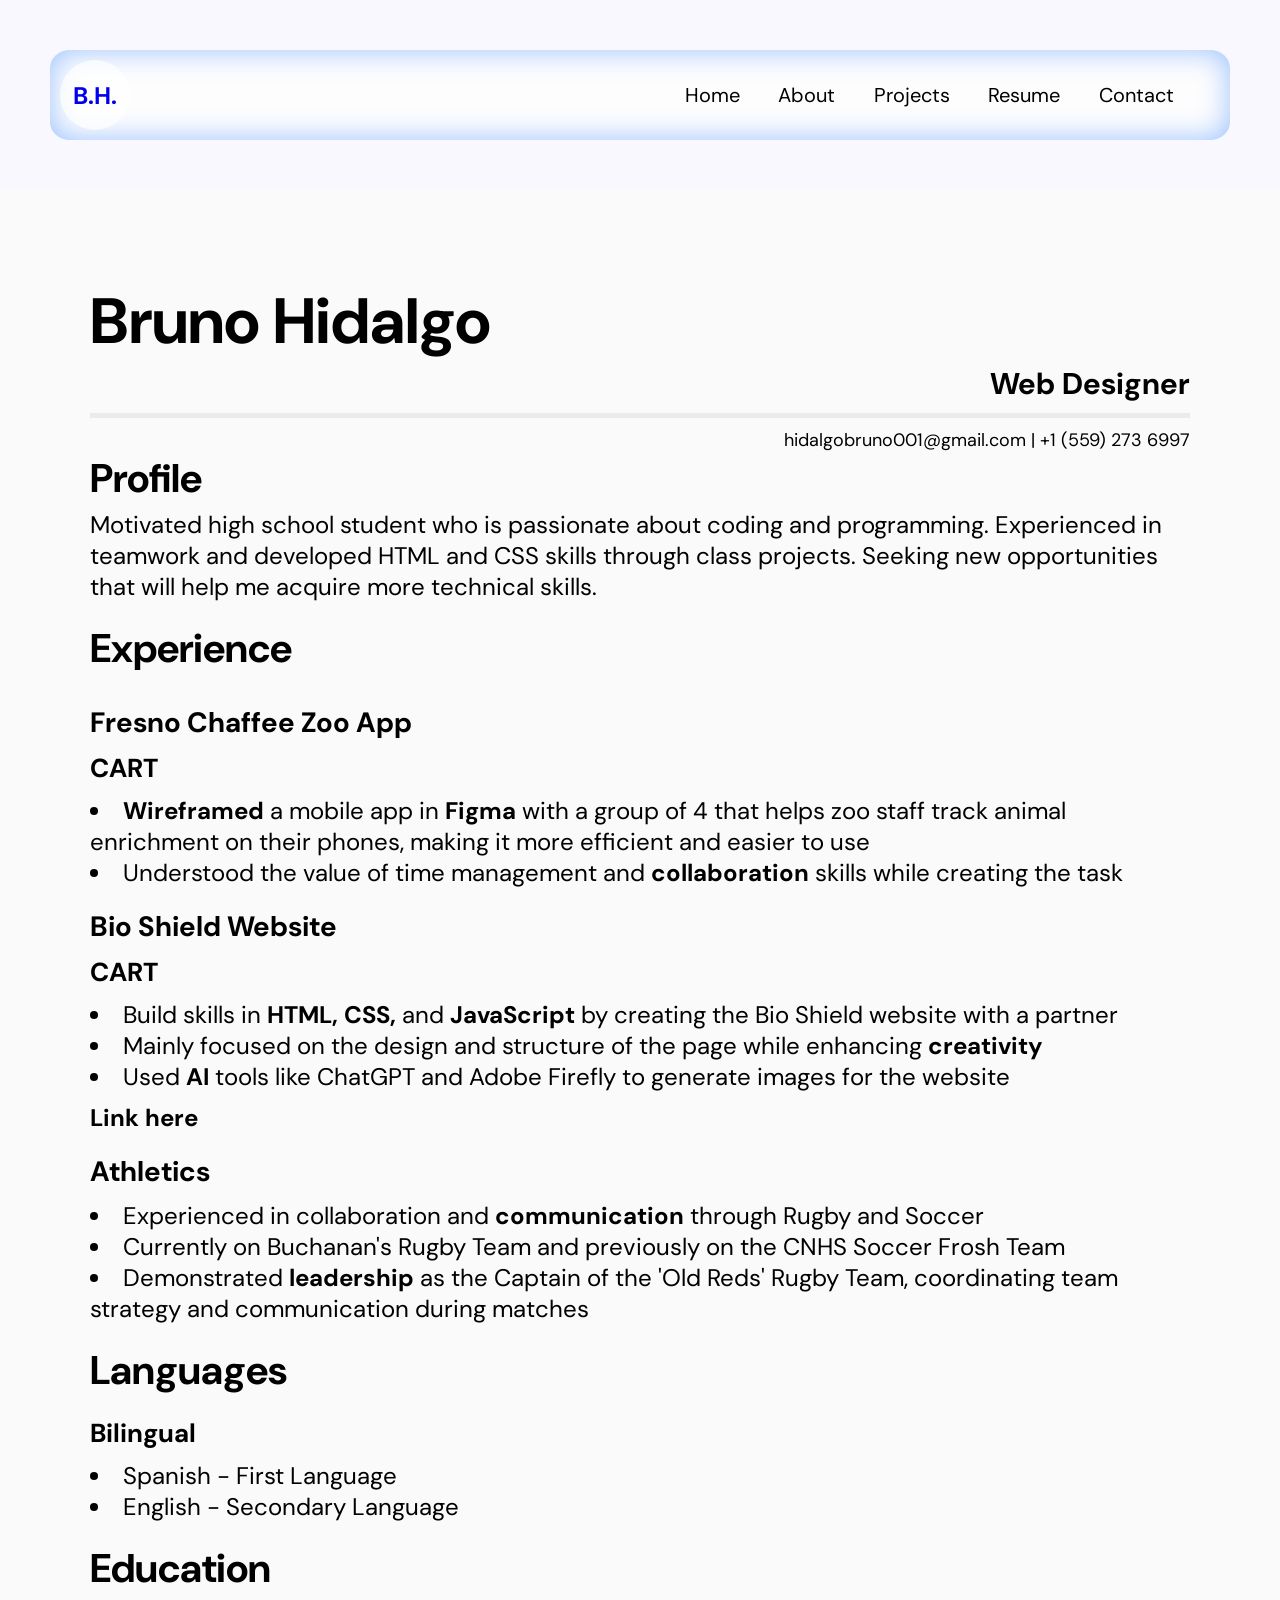
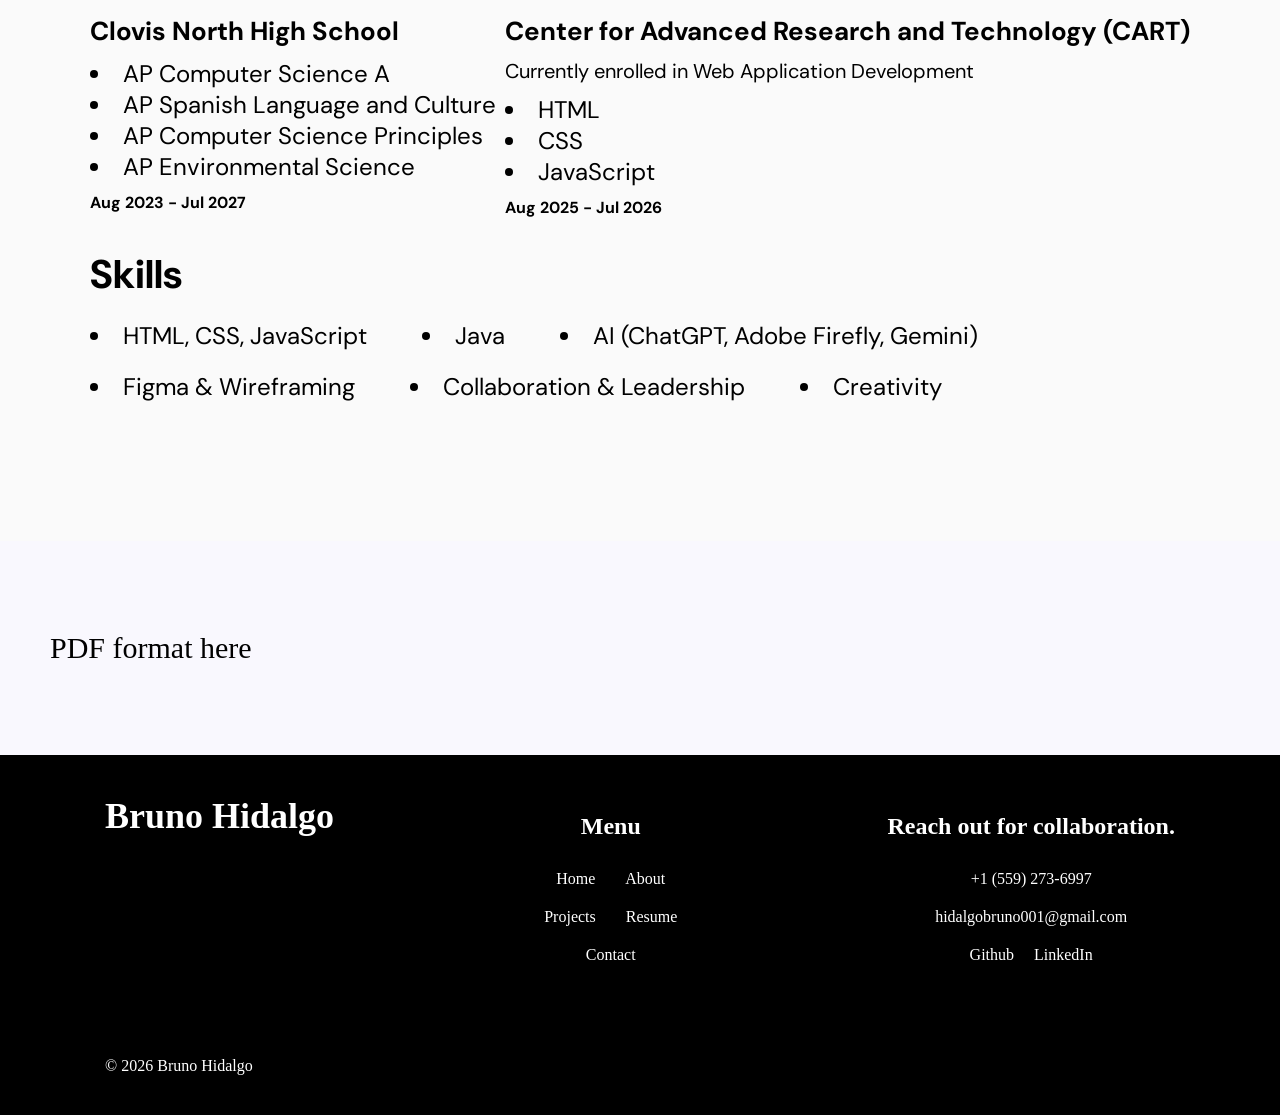
<file: OtherPages/Resume.html>
<!DOCTYPE html>
<html lang="en">

<head>
    <meta charset="UTF-8">
    <meta name="viewport" content="width=device-width, initial-scale=1.0">
    <title>Resume</title>
    <link rel="stylesheet" href="../style.css">
    <link rel="icon" type="image/x-icon" href="/Images/Pfp-Website.png">
</head>

<body>
    <!-- Navigation Bar -->
    <nav class="navBar">
        <a class="profile" href="../OtherPages/Home.html">B.H.</a>
        <section class="navLinks">
            <h2 class="visually-hidden">Navigation</h2>
            <a class="home" href="../OtherPages/Home.html">Home</a>
            <a class="about" href="../OtherPages/AboutMe.html">About</a>

            <div class="projectsWrapper">
                <a class="projects">Projects</a>

                <!-- Projects Overlay -->
                <div class="projectsDialog">
                    <a class="item" href="../OtherPages/BudgetCalculator.html">Budget Calculator</a>
                    <a class="item" href="../OtherPages/FresnoChaffeeZooApp.html">Fresno Chaffee Zoo Tracker</a>
                    <a class="item" href="../OtherPages/TurkeyTrot4k.html">Turkey Trot 4k</a>
                    <a class="item" href="../OtherPages/EssayResearchPaper.html">Research Paper: “The Importance of
                        Animal Well-Being”</a>
                    <a class="item" href="../OtherPages/EssayArgumentative.html">Argument/Synthesis Essay: “Who
                        holds the power, the platform or the user”</a>
                </div>

            </div>

            <a class="resume" href="../OtherPages/Resume.html">Resume</a>
            <a class="contact" href="../OtherPages/ContactMe.html">Contact</a>
        </section>
    </nav>

    <section class="Resume">

        <header class="resumeTitle">
            <h1>Bruno Hidalgo</h1>
            <h3>Web Designer</h3>
        </header>

        <p>hidalgobruno001@gmail.com | +1 (559) 273 6997</p>

        <section class="profile">
            <h2>Profile</h2>
            <p>Motivated high school student who is passionate about coding and programming. Experienced in teamwork and
                developed HTML and CSS skills through class projects. Seeking new opportunities that will help me
                acquire more technical skills.</p>
        </section>

        <section class="experience">

            <h2>Experience</h2>

            <section class="chaffeeZoo">
                <h3> Fresno Chaffee Zoo App</h3>
                <h4>CART</h4>
                <ul>
                    <li><strong>Wireframed</strong> a mobile app in <strong>Figma</strong> with a group of 4 that helps
                        zoo staff track animal enrichment
                        on their phones, making it more efficient and easier to use</li>
                    <li>Understood the value of time management and <strong>collaboration</strong> skills while creating
                        the task</li>
                </ul>
            </section>

            <section class="bioShield">
                <h3>Bio Shield Website</h3>
                <h4>CART</h4>
                <ul>
                    <li>Build skills in <strong>HTML, CSS,</strong> and <strong>JavaScript</strong> by creating the Bio
                        Shield website with a partner</li>
                    <li>Mainly focused on the design and structure of the page while enhancing
                        <strong>creativity</strong></li>
                    <li>Used <strong>AI</strong> tools like ChatGPT and Adobe Firefly to generate images for the website
                    </li>
                </ul>
                <a href="https://bioshieldcodecraft.netlify.app/"><strong>Link here</strong></a>
            </section>

            <section class="athletics">
                <h3>Athletics</h3>
                <ul>
                    <li>Experienced in collaboration and <strong>communication</strong> through Rugby and Soccer</li>
                    <li>Currently on Buchanan's Rugby Team and previously on the CNHS Soccer Frosh Team</li>
                    <li>Demonstrated <strong>leadership</strong> as the Captain of the 'Old Reds' Rugby Team,
                        coordinating team strategy
                        and communication during matches</li>
                </ul>
            </section>

        </section>

        <section class="languages">
            <h2>Languages</h2>
            <h4>Bilingual</h4>
            <ul>
                <li>Spanish - First Language</li>
                <li>English - Secondary Language</li>
            </ul>
        </section>

        <section class="education">

            <h2>Education</h2>

            <section>

                <section class="clovisNorth">
                    <h3>Clovis North High School</h3>
                    <ul>
                        <li>AP Computer Science A</li>
                        <li>AP Spanish Language and Culture</li>
                        <li>AP Computer Science Principles</li>
                        <li>AP Environmental Science</li>
                    </ul>
                    <h4>Aug 2023 - Jul 2027</h4>
                </section>

                <section class="cartEducation">
                    <h3>Center for Advanced Research and Technology (CART)</h3>
                    <p>Currently enrolled in Web Application Development</p>
                    <ul>
                        <li>HTML</li>
                        <li>CSS</li>
                        <li>JavaScript</li>
                    </ul>
                    <h4>Aug 2025 - Jul 2026</h4>
                </section>

            </section>

        </section>

        <section class="skills">
            <h2>Skills</h2>
            <ul>
                <li>HTML, CSS, JavaScript</li>
                <li>Java</li>
                <li>AI (ChatGPT, Adobe Firefly, Gemini)</li>
                <li>Figma & Wireframing</li>
                <li>Collaboration & Leadership</li>
                <li>Creativity</li>
            </ul>
        </section>

    </section>

    <section class="resumeContent">
        <a href="https://drive.google.com/file/d/1PqBArx1CkfpadHSWkRIz03EJLaxYt9D0/view?usp=sharing" target="_blank">PDF format here</a>
    </section>

    <!-- Footer for all pages -->
    <footer class="footer">

        <section class="titleFooter">
            <h2>Bruno Hidalgo</h2>
            <p>© 2026 Bruno Hidalgo</p>
        </section>

        <section class="menuFooter">
            <h3>Menu</h3>
            <section class="menuLinks">
                <h3 class="visually-hidden">Footer Menu</h3>

                <div>
                    <a class="homeFooter" href="../OtherPages/Home.html">Home</a>
                    <a class="aboutFooter" href="../OtherPages/AboutMe.html">About</a>
                </div>

                <div>
                    <a href="#projectsNav" class="projectsFooter" href="../OtherPages/Projects.html">Projects</a>
                    <a class="resumeFooter" href="../OtherPages/Resume.html">Resume</a>
                </div>

                <a class="contactFooter" href="../OtherPages/ContactMe.html">Contact</a>
            </section>
        </section>

        <section class="collaborationFooter">
            <h3>Reach out for collaboration.</h3>
            <p>+1 (559) 273-6997</p>
            <p>hidalgobruno001@gmail.com</p>
            <section>
                <h4 class="visually-hidden">Footer Column</h4>
                <a href="https://github.com/bruhi123" target="_blank">Github</a>
                <a href="https://www.linkedin.com/in/bruno-hidalgo001/" target="_blank">LinkedIn</a>
            </section>
        </section>

    </footer>

    <script src="app.js"></script>
</body>

</html>
</file>
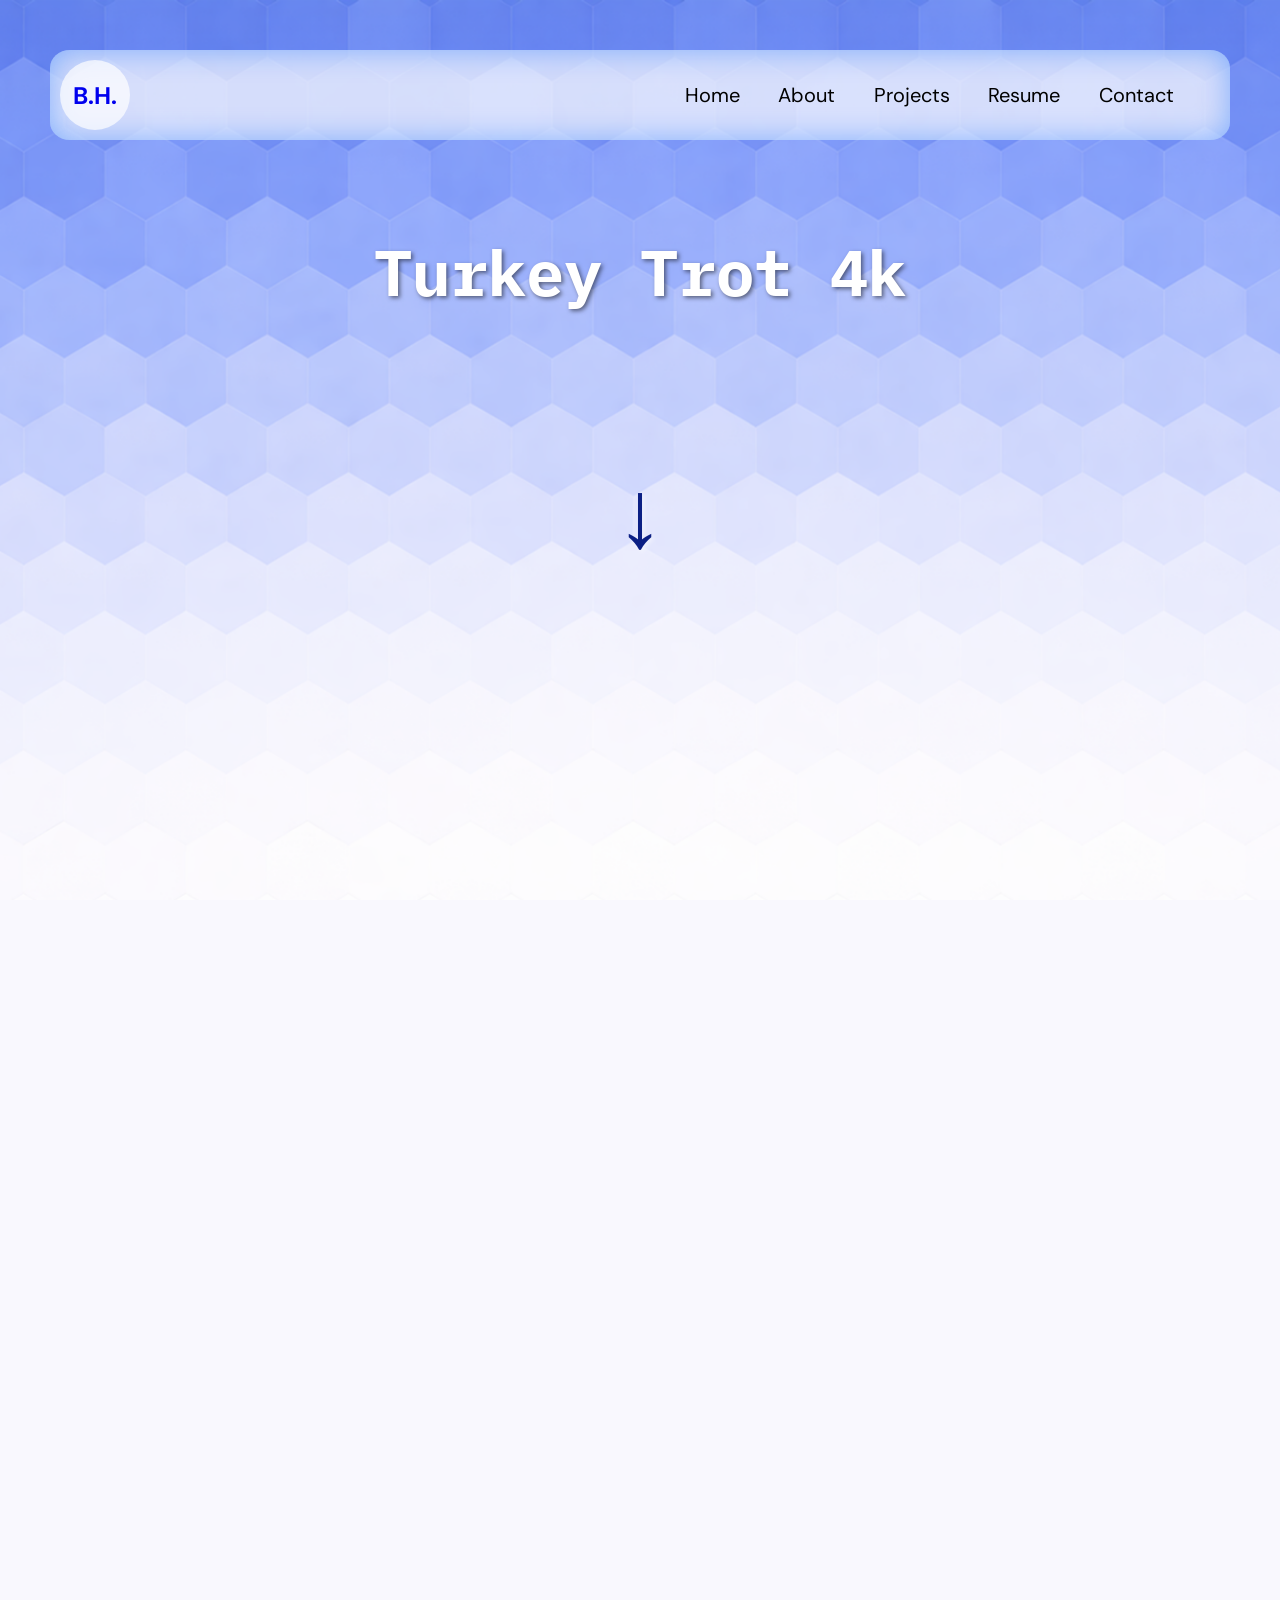
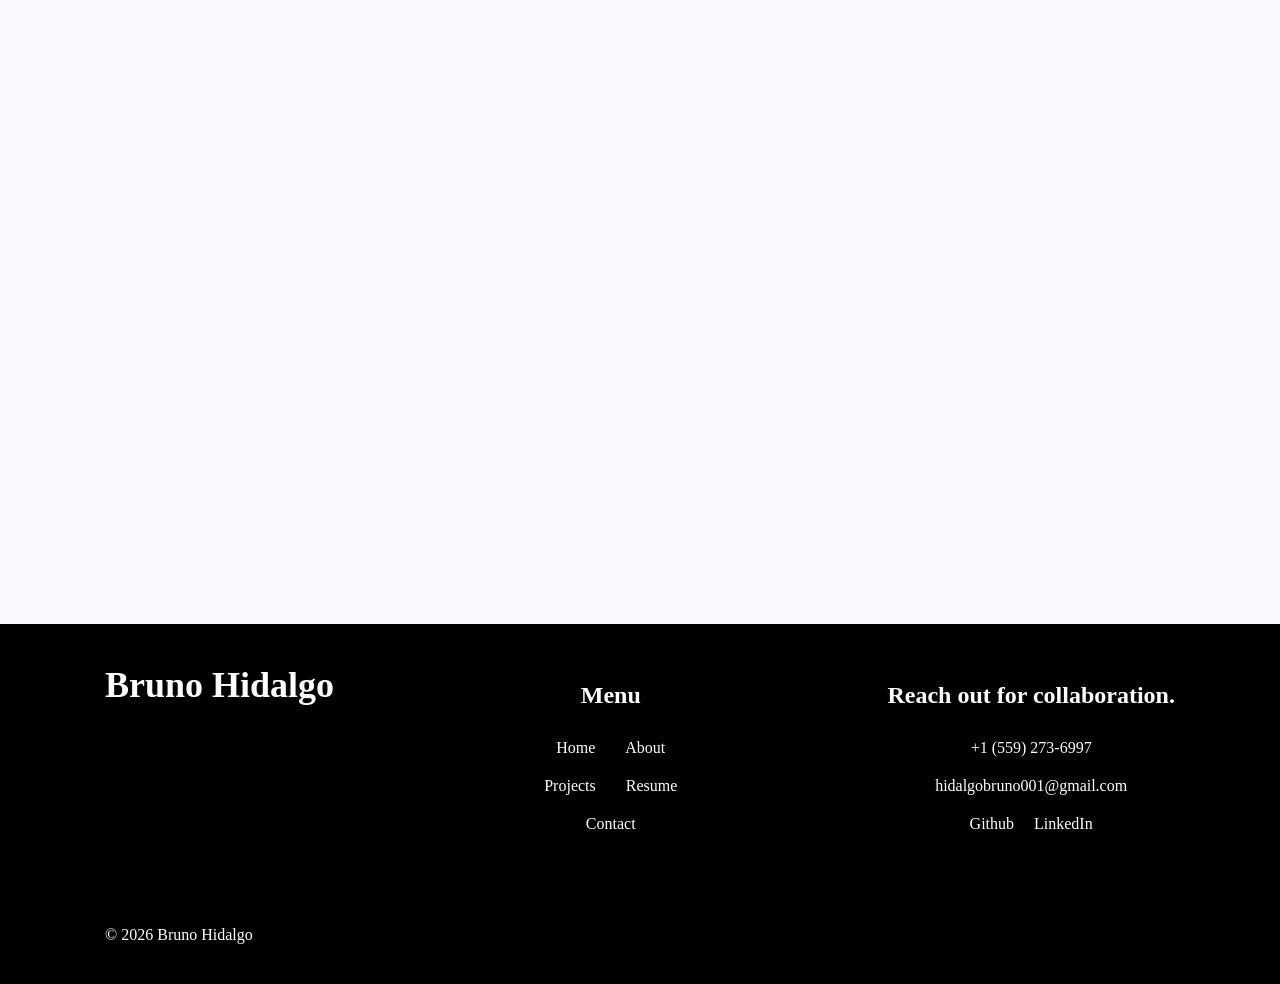
<file: OtherPages/TurkeyTrot4k.html>
<!DOCTYPE html>
<html lang="en">

<head>
    <meta charset="UTF-8">
    <meta name="viewport" content="width=device-width, initial-scale=1.0">
    <title>Turkey Trot 4k</title>
    <link rel="stylesheet" href="../style.css">
    <link rel="icon" type="image/x-icon" href="/Images/Pfp-Website.png">
</head>

<body>
    <img src="/Images/Gradient-Homepage.png" alt="Background Image" class="backgroundImage">
    <h2 class="visually-hidden">Background</h2>
    <nav class="navBar">
        <a class="profile" href="../OtherPages/Home.html">B.H.</a>
        <section class="navLinks">
            <h2 class="visually-hidden">Navigation</h2>
            <a class="home" href="../OtherPages/Home.html">Home</a>
            <a class="about" href="../OtherPages/AboutMe.html">About</a>

            <div class="projectsWrapper">
                <a class="projects">Projects</a>

                <!-- Projects Overlay -->
                <div class="projectsDialog">
                    <a class="item" href="../OtherPages/BudgetCalculator.html">Budget Calculator</a>
                    <a class="item" href="../OtherPages/FresnoChaffeeZooApp.html">Fresno Chaffee Zoo Tracker</a>
                    <a class="item" href="../OtherPages/TurkeyTrot4k.html">Turkey Trot 4k</a>
                    <a class="item" href="../OtherPages/EssayResearchPaper.html">Research Paper: “The Importance
                        of Animal Well-Being”</a>
                    <a class="item" href="../OtherPages/EssayArgumentative.html">Argument/Synthesis Essay: “Who
                        holds the power, the platform or the user”</a>
                </div>

            </div>

            <a class="resume" href="../OtherPages/Resume.html">Resume</a>
            <a class="contact" href="../OtherPages/ContactMe.html">Contact</a>
        </section>
    </nav>
    <header class="titles-PG">
        <h1>Turkey Trot 4k</h1>
        <h2>↓</h2>
    </header>

    <section class="technologyStack-PG fade-in">
        <section class="technologyStackContent-PG">
            <h2>Technology Stack</h2>
            <ul>
                <li>Languages: HTML5, CSS3, and JavaScript.</li>
                <li>Tools: Visual Studio Code for development and Git/GitHub for version control.</li>
                <li>Deployment: Hosted via Netlify to ensure global accessibility and performance.</li>
            </ul>
        </section>
        <section class="techTurkeyImages">
            <img src="/Images/Turkey-first-projects.png" alt="Technology Stack Image1">
            <img src="/Images/Turkey-second-projects.png" alt="Technology Stack Image2">
        </section>
    </section>

    <section class="conceptLearned-PG fade-in">
        <section class="left">
            <h2>Concepts Learned</h2>
            <ul>
                <li>DOM Manipulation: I used Ai for the JavaScript because at that time I did not comprehend how to use
                    JavaScript </li>
                <li>Semantic Architecture: I did not use any divs in my website. I wanted to make it easy to read with
                    semantic selectors.</li>
                <li>Responsive Design: I learned how to make an easy media by just making it as a column, I think is the
                    easiest and clean way to do it and making it all fit in.</li>
            </ul>
        </section>
        <section class="right-Turkey">
            <img src="/Images/Turkey-third-projects.png" alt="Concepts Learned Image">
        </section>
    </section>

    <section class="challengesSolutions-PG fade-in">
        <section>
            <h2>Challenges & Solutions</h2>
            <ul>
                <li>The Problem: Since it was a thanksgiving break assignment, the lack of time was a big issue</li>
                <li>The Solution: When I had free time I worked on it efficiently</li>
                <li>The Problem: I did not learn any JavaScript at that time, which was something very important to have
                    in
                    a website</li>
                <li>The Solution: I asked AI for JavaScript code to make everything look real and clean</li>
                <li>The Problem: Another problem was that I kind of forgot how to do animations in CSS</li>
                <li>The Solution: I researched and it was called “@keyframes”. After researching that animation I
                    applied it
                    to my website to make it interactive and appealing</li>
            </ul>
        </section>
    </section>

    <section class="habits-mind-PG fade-in">
        <section class="left-Turkey-Zoo">
            <img src="/Images/Turkey-fourth-projects.png" alt="Habits of Mind Image">
        </section>
        <section class="right">
            <h2>Habits of Mind</h2>
            <ul>
                <li>Persistence: When my CSS animations (using @keyframes) were not firing correctly across different
                    browsers, I spent three days debugging the rendering engine quirks rather than simplifying the
                    design.</li>
                <li>Communication: I sought feedback from my siblings during Thanksgiving to ensure my website quality
                    met their expectations.</li>
            </ul>
        </section>
    </section>

    <section class="QRCode-PG fade-in">
        <h2>QR Code</h2>
        <p>Scan the QR code to access the website:</p>
        <img src="/Images/qrcode_virtual-turkey-trot.netlify.app.png" alt="QR Code Budget Calculator Image">
    </section>

    <!-- Footer for all pages -->
    <footer class="footer">

        <section class="titleFooter">
            <h2>Bruno Hidalgo</h2>
            <p>© 2026 Bruno Hidalgo</p>
        </section>

        <section class="menuFooter">
            <h3>Menu</h3>
            <section class="menuLinks">
                <h3 class="visually-hidden">Footer Menu</h3>

                <div>
                    <a class="homeFooter" href="../OtherPages/Home.html">Home</a>
                    <a class="aboutFooter" href="../OtherPages/AboutMe.html">About</a>
                </div>

                <div>
                    <a href="#projectsNav" class="projectsFooter" href="../OtherPages/Projects.html">Projects</a>
                    <a class="resumeFooter" href="../OtherPages/Resume.html">Resume</a>
                </div>

                <a class="contactFooter" href="../OtherPages/ContactMe.html">Contact</a>
            </section>
        </section>

        <section class="collaborationFooter">
            <h3>Reach out for collaboration.</h3>
            <p>+1 (559) 273-6997</p>
            <p>hidalgobruno001@gmail.com</p>
            <section>
                <h4 class="visually-hidden">Footer Column</h4>
                <a href="https://github.com/bruhi123" target="_blank">Github</a>
                <a href="https://www.linkedin.com/in/bruno-hidalgo001/" target="_blank">LinkedIn</a>
            </section>
        </section>

    </footer>

    <script src="app.js"></script>
</body>

</html>
</file>
<file: style.css>
@import url('https://fonts.googleapis.com/css2?family=DM+Sans:wght@400;500;700&family=IBM+Plex+Mono:wght@400;500;700&display=swap');

:root {
    --description-font: 'DM Sans', sans-serif;
    --title-font: 'IBM Plex Mono', monospace;
}

* {
    margin: 0;
    padding: 0;
    box-sizing: border-box;
}

.visually-hidden {
    position: absolute;
    left: -676767px;
}

.projectsWrapper {
    display: flex;
    align-items: center;
}

.projectsDialog {
    position: absolute;
    top: 100%;
    left: 5vw;
    right: 5vw;
    transform-origin: top center;
    background: #7A95F6;
    border-bottom-left-radius: 30px;
    border-bottom-right-radius: 30px;
    opacity: 0;
    pointer-events: none;
    transition: opacity 0.3s ease, transform 0.3s ease;
    width: max-content;
    width: 80vw;
    display: flex;
    flex-direction: column;
    gap: clamp(12px, 2vh, 20px);
    align-items: flex-start;
    padding: 30px 40px;
    z-index: 6;

    &>a {
        text-decoration: none;
        color: white;
        width: 100%;
        border-bottom: 1px solid white;
        padding-bottom: clamp(12px, 2vh, 20px);
    }
}

.projectsWrapper.open .projectsDialog {
    opacity: 1;
    pointer-events: auto;
    transform: scaleY(1);
}

#projectsNav {
    scroll-margin-top: 100%;
}

.backgroundImage {
    position: absolute;
    display: flex;
    align-items: center;
    width: 100%;
    height: 100%;
    top: 0;
    object-fit: cover;
    z-index: -1;
}

body {
    background-color: rgb(249, 248, 254);
}

.navBar {
    position: relative;
    font-family: var(--description-font);
    display: flex;
    flex-direction: row;
    justify-content: space-between;
    align-items: center;
    margin: clamp(16px, 4vw, 50px);
    padding: 10px;
    background-color: rgba(255, 255, 255, 0.7);
    border-radius: clamp(5px, 20%, 20px);
    box-shadow: inset 0 0px 30px rgba(0, 103, 255, 0.4);

    &>.profile {
        font-size: clamp(16px, 3vw, 24px);
        font-weight: bold;
        text-decoration: none;
        width: clamp(44px, 8vw, 70px);
        height: clamp(44px, 8vw, 70px);
        border-radius: 50%;
        display: flex;
        align-items: center;
        justify-content: center;
        background-color: rgb(255, 255, 255, 0.7);
        user-select: none;
    }

    &>.navLinks {
        display: flex;
        flex-direction: row;
        gap: 3vw;
        font-size: clamp(13px, 2vw, 20px);
        padding-right: 4%;

        &>a {
            text-decoration: none;
            color: black;
            cursor: pointer;
            user-select: none;

            &:hover {
                animation: scaleUp 0.3s ease forwards;
            }
        }

        &>div>a {
            text-decoration: none;
            color: black;
            cursor: pointer;
            user-select: none;

            &:hover {
                animation: scaleUp 0.3s ease forwards;
            }
        }


    }
}

.titlesHome {
    font-family: var(--title-font);
    display: flex;
    flex-direction: column;
    align-items: center;
    gap: 20px;
    margin-top: 10vh;
    user-select: none;

    &>h1 {
        font-size: clamp(36px, 8vw, 96px);
        color: white;
        text-shadow: 2px 2px 4px rgba(0, 0, 0, 0.5);
        text-align: center;
    }

    &>h2 {
        font-size: clamp(20px, 4vw, 40px);
        color: white;
        text-shadow: 2px 2px 4px rgba(0, 0, 0, 0.5);
    }

    &>.major {
        font-size: clamp(20px, 4vw, 40px);
        color: #6886f6;
        font-weight: 500;
        text-shadow: 2px 2px 4px rgba(255, 255, 255, 0.5);
    }

}

.learnMore {
    display: flex;
    flex-direction: column;
    align-items: center;
    width: 100%;
    background-color: #EFF3FE;
    box-shadow: 0 0px 30px rgba(0, 103, 255, 0.25);
    margin-top: 30vh;

    &>h3 {
        font-family: var(--title-font);
        font-size: clamp(18px, 3vw, 30px);
        margin-top: 60px;
        color: #7A95F6;
    }

    &>.learnMoreLinks {
        display: flex;
        flex-direction: row;
        align-items: center;
        gap: 2vw;
        margin-top: 4vh;
        margin-bottom: 60px;

        &>a {
            font-family: var(--description-font);
            font-size: 16px;
            text-decoration: none;
            color: rgb(255, 255, 255);
            background-color: #7A95F6;
            border-radius: 40px;
            box-shadow: inset 0 0px 30px rgba(255, 255, 255, 0.4);
            width: 130px;
            height: 50px;
            display: flex;
            align-items: center;
            justify-content: center;

            &:hover {
                animation: scaleUp 0.3s ease forwards;
            }
        }
    }
}

.highlightedProjects {
    display: flex;
    flex-direction: column;
    align-items: center;
    margin-top: 10vh;

    &>h2 {
        font-family: var(--title-font);
        font-size: clamp(22px, 4vw, 36px);
    }

    &>.projectsSection {
        display: flex;
        flex-direction: row;
        justify-content: space-between;
        margin-top: 5vh;
        background-color: rgba(255, 255, 255, );
        box-shadow: 0 0px 30px rgba(0, 103, 255, 0.25);
        border-top: 10px solid #7A95F6;
        width: 70vw;
        padding: 40px 60px;

        &:hover {
            transform: translateY(-3px);
        }

        &>.project1,
        .project2 {
            display: flex;
            flex-direction: column;
            width: 45%;

            &>h3 {
                font-family: var(--title-font);
                font-size: clamp(16px, 2.5vw, 24px);
                margin-bottom: 20px;
                border-left: 1px solid #000000;
                padding-left: 10px;
                margin-top: 20px;
            }

            &>p {
                font-family: var(--description-font);
                font-size: clamp(14px, 2vw, 18px);
                border-left: 1px solid #000000;
                padding-left: 10px;
            }

            &>a {
                font-family: var(--description-font);
                font-size: clamp(14px, 2vw, 18px);
                border-left: 1px solid #000000;
                padding-left: 10px;
                margin-top: 20px;
                color: #000000;
                text-decoration: none;

                &:hover {
                    text-decoration: underline;
                    cursor: pointer;
                }
            }

            &>img {
                width: 100%;
            }

            &>.projectImage2 {
                margin-bottom: 15px;
            }
        }

    }
}

.currentlyProject {
    display: flex;
    flex-direction: row;
    align-items: center;
    width: 100%;
    background-color: rgba(0, 103, 255, 0.05);
    box-shadow: 0 0px 30px rgba(0, 103, 255, 0.25);
    margin-top: 10vh;
    padding: 40px 10vw;

    &>.currentlyProjectText {
        display: flex;
        flex-direction: column;

        &>h2 {
            font-family: var(--title-font);
            font-size: clamp(22px, 4vw, 36px);
            margin-bottom: 60px;
        }

        &>h3 {
            font-family: var(--title-font);
            font-size: clamp(16px, 2.5vw, 24px);
            margin-bottom: 30px;
        }

        &>p {
            font-family: var(--description-font);
            font-size: clamp(13px, 1.8vw, 16px);
            width: 50%;
            border-left: 1px solid #000000;
            padding-left: 10px;
        }

        &>a {
            font-family: var(--description-font);
            font-size: clamp(13px, 1.8vw, 16px);
            border-left: 1px solid #000000;
            padding-left: 10px;
            margin-top: 20px;
            color: #000000;
            text-decoration: none;

            &:hover {
                text-decoration: underline;
                cursor: pointer;
            }
        }
    }

    &>img {
        width: 35%;
        box-shadow: 0px 0px 30px rgba(0, 103, 255, 0.25);
    }

}

.reachOut {
    display: flex;
    flex-direction: column;
    justify-content: space-between;
    align-items: center;
    margin-top: 10vh;

    &>h2 {
        font-family: var(--title-font);
        font-size: clamp(22px, 4vw, 36px);
        margin-bottom: 20px;
        font-weight: 500;
    }

    &>p {
        font-family: var(--description-font);
        font-size: clamp(13px, 1.8vw, 16px);
        margin-bottom: 30px;
    }

    &>a {
        font-family: var(--description-font);
        font-size: clamp(16px, 2.5vw, 20px);
        background-color: #7A95F6;
        color: white;
        border-radius: 20px;
        box-shadow: inset 0px 0px 30px rgba(255, 255, 255, 0.5);
        padding: 20px 40px;
        text-decoration: none;


        &:hover {
            animation: scaleUp 0.3s ease forwards;
        }
    }
}

.footer {
    display: flex;
    flex-direction: row;
    justify-content: space-around;
    margin-top: 10vh;
    background-color: black;
    color: white;
    height: 40vh;
    padding: 40px 0px;

    &>.titleFooter {
        display: flex;
        flex-direction: column;
        justify-content: space-between;

        &>h2 {
            font-size: clamp(22px, 4vw, 36px);
        }
    }

    &>.menuFooter {
        margin-top: 2vh;
        display: flex;
        flex-direction: column;
        align-items: center;

        &>h3 {
            font-size: clamp(18px, 2.5vw, 24px);
            margin-bottom: 30px;
        }

        .menuLinks {

            display: flex;
            flex-direction: column;
            align-items: center;

            &>div {
                display: flex;
                gap: 30px;
                align-items: center;
                justify-content: space-between;
                margin-bottom: 20px;

                &>a {
                    text-decoration: none;
                    color: white;

                    &:hover {
                        text-decoration: underline;
                    }
                }
            }

            &>a {
                text-decoration: none;
                color: white;

                &:hover {
                    text-decoration: underline;
                }
            }
        }
    }

    &>.collaborationFooter {
        margin-top: 2vh;
        display: flex;
        flex-direction: column;
        align-items: center;

        &>h3 {
            font-size: clamp(18px, 2.5vw, 24px);
            margin-bottom: 30px;
        }

        &>p {
            font-size: clamp(13px, 1.8vw, 16px);
            margin-bottom: 20px;
        }

        &>section {
            display: flex;
            gap: 20px;

            &>a {
                text-decoration: none;
                color: white;

                &:hover {
                    text-decoration: underline;
                }
            }
        }
    }
}

.titlesAbout,
.titlesContact,
.titles-essay,
.titles-PG {
    display: flex;
    flex-direction: column;
    align-items: center;
    gap: 10px;
    margin-top: 10vh;
    user-select: none;

    &>h1 {
        font-family: var(--title-font);
        font-size: clamp(32px, 6vw, 64px);
        color: white;
        text-shadow: 2px 2px 4px rgba(0, 0, 0, 0.5);
        text-align: center;
        width: 90%;
    }

    & h3 {
        color: white;
        text-shadow: 2px 2px 4px rgba(0, 0, 0, 0.5);
        text-align: center;
        width: 90%;
        font-size: clamp(16px, 3vw, 26px);
        margin-top: 10px;
    }

    & h2 {
        color: rgb(11, 31, 132);
        text-shadow: 2px 2px 4px rgba(255, 255, 255, 0.5);
        text-align: center;
        width: 90%;
        font-size: clamp(46px, 10vw, 96px);
        padding-top: 15vh;
        font-weight: bold;
    }
}

.fiveYearPlan {
    display: flex;
    flex-direction: row;
    justify-content: space-around;
    align-items: center;
    margin-top: 20vh;
    padding: 70px 0px;
    background-color: #EFF3FE;
    box-shadow: 0 0px 30px rgba(0, 103, 255, 0.25);

    &>section {
        display: flex;
        flex-direction: column;
        align-self: flex-start;
        gap: 40px;
        width: 30%;

        &>h2 {
            font-family: var(--title-font);
            font-size: clamp(22px, 3.5vw, 36px);
        }

        &>p {
            font-family: var(--description-font);
            font-size: clamp(15px, 2vw, 20px);
            border-left: 1px solid black;
            padding-left: 10px;
        }
    }

    &>img {
        width: 600px;
        border-radius: 20px;
    }
}

.cartJourney {
    display: flex;
    flex-direction: column;
    margin-top: 10vh;
    margin-left: 10vw;
    margin-right: 10vw;

    &>h2 {
        font-family: var(--title-font);
        font-size: clamp(22px, 3.5vw, 36px);
        align-self: center;
    }

    &>.cartJourneyContentUp {
        display: flex;
        flex-direction: row;
        justify-content: space-between;
        align-items: center;
        margin-top: 10vh;

        &>p {
            font-family: var(--description-font);
            width: 30vw;
            border-left: 1px solid black;
            padding-left: 10px;
        }

        &>img {
            width: 40%;
            height: 40%;
        }
    }

    &>.cartJourneyContentDown {
        display: flex;
        flex-direction: row;
        align-items: center;
        justify-content: space-between;
        margin-top: 10vh;

        &>p {
            font-family: var(--description-font);
            width: 30vw;
            border-left: 1px solid black;
            padding-left: 10px;
        }

        &>img {
            width: 40%;
            height: 40%;
        }
    }
}

.hobbies {
    display: flex;
    flex-direction: column;
    align-items: center;
    margin-top: 10vh;
    padding: 70px 0px;
    background-color: #EFF3FE;
    box-shadow: 0 0px 30px rgba(0, 103, 255, 0.25);


    &>h2 {
        font-family: var(--title-font);
        font-size: clamp(22px, 3.5vw, 36px);
    }

    &>.hobbiesContent {
        display: flex;
        flex-direction: row;
        justify-content: center;
        gap: 10%;
        margin-top: 10vh;

        &>.rugby,
        .chess {
            display: flex;
            flex-direction: column;
            align-items: center;
            width: 30%;
            background-color: white;
            padding: 30px;
            border-top: 10px solid #7A95F6;
            box-shadow: 0 0px 30px rgba(0, 103, 255, 0.25);

            &:hover {
                transform: translateY(-3px);
            }

            &>h3 {
                font-family: var(--title-font);
                font-size: clamp(18px, 2.5vw, 26px);
                margin-bottom: 30px;
            }

            &>p {
                font-family: var(--description-font);
                font-size: clamp(14px, 2vw, 18px);
                width: 80%;
                border-left: 1px solid #000000;
                padding-left: 10px;
            }

            &>img {
                margin-top: 30px;
                width: 250px;
                border-radius: 20px;
            }
        }

    }
}

.Resume {
    padding: 7%;
    display: flex;
    flex-direction: column;
    background-color: rgb(250, 250, 250);
    font-family: var(--description-font);

    &>.resumeTitle {
        display: flex;
        flex-direction: row;
        justify-content: space-between;
        border-bottom: 5px solid #ebebeb;
        padding-bottom: 10px;

        &>h1 {
            font-size: clamp(32px, 6vw, 64px);
            align-self: flex-start;
            margin-bottom: 40px;
        }

        &>h3 {
            font-size: clamp(18px, 3vw, 30px);
            align-self: flex-end;
        }
    }

    &>p {
        display: flex;
        align-self: flex-end;
        margin-top: 10px;
        font-size: clamp(14px, 2vw, 18px);
    }

    &>.profile {
        display: flex;
        flex-direction: column;
        margin-bottom: 20px;

        &>h2 {
            font-size: clamp(24px, 4vw, 40px);
            margin-bottom: 5px;
        }

        &>p {
            font-size: clamp(16px, 2.5vw, 24px);
        }
    }

    &>.experience {
        display: flex;
        flex-direction: column;

        &>h2 {
            font-size: clamp(24px, 4vw, 40px);
            margin-bottom: 30px;
        }

        &>.chaffeeZoo,
        .bioShield,
        .athletics {
            display: flex;
            flex-direction: column;
            margin-bottom: 10px;

            &>h3 {
                font-size: clamp(18px, 2.8vw, 28px);
                margin-bottom: 10px;
            }

            &>h4 {
                font-size: clamp(16px, 2.5vw, 26px);
                margin-bottom: 10px;
            }

            &>ul {
                list-style-position: inside;
                margin-bottom: 10px;

                &>li {
                    font-size: clamp(14px, 2.5vw, 24px);
                }

            }

            &>a {
                font-size: clamp(14px, 2.5vw, 24px);
                margin-bottom: 10px;
                text-decoration: none;
                color: black;
                width: 110px;

                &:hover {
                    text-decoration: underline;
                }
            }
        }
    }

    .languages {
        margin-bottom: 10px;

        &>h2 {
            font-size: clamp(24px, 4vw, 40px);
            margin-bottom: 20px;
        }

        &>h4 {
            font-size: clamp(16px, 2.5vw, 26px);
            margin-bottom: 10px;
        }

        &>ul {
            list-style-position: inside;
            margin-bottom: 10px;

            &>li {
                font-size: clamp(14px, 2.5vw, 24px);
            }

        }
    }

    .education {
        margin-bottom: 30px;

        &>h2 {
            font-size: clamp(24px, 4vw, 40px);
            margin-bottom: 20px;
        }

        &>section {
            display: flex;
            flex-direction: row;
            justify-content: space-between;

            .clovisNorth,
            .cartEducation {


                &>h3 {
                    font-size: clamp(16px, 2.5vw, 26px);
                    margin-bottom: 10px;
                }

                &>p {
                    font-size: clamp(14px, 2vw, 20px);
                    margin-bottom: 10px;
                }

                &>ul {
                    list-style-position: inside;
                    margin-bottom: 10px;

                    &>li {
                        font-size: clamp(14px, 2.5vw, 24px);
                    }

                }
            }
        }
    }

    .skills {
        margin-bottom: 20px;

        &>h2 {
            font-size: clamp(24px, 4vw, 40px);
            margin-bottom: 20px;
        }

        &>ul {
            list-style-position: inside;
            margin-bottom: 10px;
            display: flex;
            flex-direction: row;
            flex-wrap: wrap;

            &>li {
                font-size: clamp(14px, 2.5vw, 24px);
                margin-right: 5%;
                margin-bottom: 20px;
            }

        }
    }
}

.resumeContent {
    display: flex;
    flex-direction: row;
    font-size: clamp(18px, 3vw, 30px);
    margin-top: 10vh;
    padding-left: 50px;

    &>a {
        text-decoration: none;
        color: black;

        &:hover {
            text-decoration: underline;
        }
    }
}

.contactInfo {
    display: flex;
    flex-direction: row;
    justify-content: space-around;
    margin-top: 10vh;
    font-family: var(--description-font);

    & .contactInput {
        display: flex;
        flex-direction: column;
        gap: 24px;
        padding: 10px 20px 24px;
        min-width: 280px;
        max-width: 480px;
        flex: 1;

        &>.EmailAndName {
            display: flex;
            flex-direction: row;
            gap: 40px;

            &>.InputEmail,
            .InputName {
                display: flex;
                flex-direction: column;
                gap: 8px;
                flex: 1;

                & h3 {
                    font-size: 16px;
                    font-weight: 100;
                }
            }
        }

        &>.InputMessage {
            display: flex;
            flex-direction: column;
            gap: 8px;

            & h3 {
                font-size: 16px;
                font-weight: 100;
            }
        }

        & input[type="email"],
        & input[type="text"] {
            border: none;
            border-bottom: 2px solid #2a2a2a;
            background: transparent;
            padding: 8px 0;
            font-size: 14px;
            outline: none;
            transition: border-color 0.2s;
            width: 100%;
            font-family: var(--description-font);
        }

        & textarea {
            border: none;
            border-bottom: 2px solid #2a2a2a;
            background: transparent;
            padding: 8px 0;
            font-size: 14px;
            outline: none;
            resize: none;
            height: 80px;
            width: 100%;
            font-family: var(--description-font);
            transition: border-color 0.2s;
        }

        &>.submit {
            display: flex;
            align-items: center;
            justify-content: center;
            background-color: #0066ff8d;
            color: white;
            border-radius: 15px;
            padding: 14px 0;
            cursor: pointer;
            user-select: none;
            width: 100%;
            border: none;


            &:hover {
                transform: translateY(-1px);
                background: #0066ff61;
            }
        }
    }

    &>.contactDetails {
        display: flex;
        flex-direction: row;
        flex-wrap: wrap;
        gap: 16px;
        max-width: 340px;
        flex: 1;
        align-content: flex-start;

        &>.contactPhone,
        .contactEmail,
        .contactInstagram,
        .contactLinkedIn {
            display: flex;
            flex-direction: column;
            align-items: center;
            justify-content: center;
            gap: 6px;
            background: #0066ff2b;
            border-radius: 14px;
            padding: 22px 16px 18px;
            flex: 1;
            min-width: 140px;
            box-shadow: 0 2px 14px rgba(100, 130, 240, 0.12);
            text-align: center;
            transition: transform 0.2s, box-shadow 0.2s;

            &:hover {
                transform: translateY(-3px);
                box-shadow: 0 6px 22px rgba(100, 130, 240, 0.2);
            }

            & img {
                width: 36px;
                height: 36px;
                object-fit: contain;
            }

            & h3 {
                font-size: 15px;
                font-weight: 700;
                margin-top: 2px;
            }

            & p {
                font-size: 11px;

                & a {
                    color: black;
                    text-decoration: none;

                    &:hover {
                        text-decoration: underline;
                    }
                }
            }
        }
    }
}

.ConceptsLearned-HabitMind-essay {
    display: flex;
    flex-direction: row;
    justify-content: space-around;
    margin-top: 10vh;

    &>section {
        width: 35%;
        margin-top: 10vh;
        background-color: white;
        padding: 30px;
        border-top: 10px solid #7A95F6;
        box-shadow: 0 0px 30px rgba(0, 103, 255, 0.25);

        &:hover {
            transform: translateY(-3px);
        }

        &>h2 {
            font-family: var(--title-font);
            font-size: clamp(18px, 2.8vw, 30px);
            text-align: center;
        }

        &>ul {
            margin-top: 20px;
            list-style-position: inside;
            border-left: 1px solid black;
            padding-left: 15px;

            &>li {
                font-family: var(--description-font);
                font-size: clamp(14px, 2vw, 18px);
                margin-bottom: 5px;
            }
        }
    }
}

.challengesSolutions-essay {
    display: flex;
    flex-direction: column;
    align-items: center;
    margin-top: 10vh;
    width: 100%;
    padding: 50px 0;
    background-color: #EFF3FE;
    box-shadow: 0 0px 30px rgba(0, 103, 255, 0.25);

    &>h2 {
        font-family: var(--title-font);
        font-size: clamp(18px, 2.8vw, 30px);
    }

    &>ul {
        margin-top: 30px;
        list-style-position: inside;
        border-left: 1px solid black;
        padding-left: 15px;
        width: 50vw;

        &>li {
            font-family: var(--description-font);
            font-size: clamp(14px, 2vw, 18px);
            margin-bottom: 5px;
        }
    }
}

.technologyStack-PG {
    display: flex;
    flex-direction: column;
    align-items: center;
    margin-top: 30vh;

    &>.technologyStackContent-PG {
        display: flex;
        flex-direction: column;
        align-items: center;
        width: 100%;
        padding: 60px 0;
        background-color: #EFF3FE;
        box-shadow: 0 0px 30px rgba(0, 103, 255, 0.25);

        &>h2 {
            font-family: var(--title-font);
            font-size: clamp(18px, 2.8vw, 30px);
        }

        &>ul {
            margin-top: 30px;
            list-style-position: inside;
            border-left: 1px solid black;
            padding-left: 15px;
            width: 50vw;

            &>li {
                font-family: var(--description-font);
                font-size: clamp(14px, 2vw, 18px);
                margin-bottom: 5px;
            }
        }
    }

    &>img {
        margin-top: 10vh;
        border: 1px solid #7A95F6;
        box-shadow: 0 0px 20px rgba(0, 103, 255, 0.20);
        width: 70vw;
    }

    &>.techTurkeyImages {
        display: flex;
        flex-direction: row;
        justify-content: space-around;
        gap: 50px;

        &>img {
            margin-top: 10vh;
            border: 1px solid #7A95F6;
            box-shadow: 0 0px 20px rgba(0, 103, 255, 0.20);
            width: 30vw;
        }
    }
}

.conceptLearned-Fresno {

    display: flex;
    flex-direction: row;
    justify-content: space-around;
    background-color: white;
    margin-top: 45vh;
    box-shadow: 0 0px 30px rgba(0, 103, 255, 0.25);
    padding: 60px 0;

    &>.left {
        display: flex;
        flex-direction: column;
        width: 40vw;
        justify-content: center;
        align-items: flex-start;
        gap: 30px;

        &>h2 {
            font-family: var(--title-font);
            font-size: clamp(18px, 2.8vw, 30px);
        }

        &>ul {
            margin-top: 30px;
            list-style-position: inside;
            border-left: 1px solid black;
            padding-left: 15px;

            &>li {
                font-family: var(--description-font);
                font-size: clamp(14px, 2vw, 18px);
                margin-bottom: 5px;
            }
        }
    }

    &>.FresnoConceptImage {
        display: flex;
        align-items: center;
        justify-content: center;
        width: 40%;

        &>img {
            width: 100%;
            border: 1px solid #7A95F6;
            box-shadow: 0 0px 20px rgba(0, 103, 255, 0.20);

        }
    }
}

.conceptLearned-PG {
    display: flex;
    flex-direction: row;
    justify-content: space-around;
    background-color: white;
    margin-top: 10vh;
    box-shadow: 0 0px 30px rgba(0, 103, 255, 0.25);
    padding: 60px 0;

    &>.left {
        display: flex;
        flex-direction: column;
        width: 40vw;
        justify-content: center;
        align-items: flex-start;
        gap: 30px;

        &>h2 {
            font-family: var(--title-font);
            font-size: clamp(18px, 2.8vw, 30px);
        }

        &>ul {
            margin-top: 30px;
            list-style-position: inside;
            border-left: 1px solid black;
            padding-left: 15px;

            &>li {
                font-family: var(--description-font);
                font-size: clamp(14px, 2vw, 18px);
                margin-bottom: 5px;
            }
        }
    }

    &>.right {
        display: flex;
        align-items: center;
        justify-content: center;

        &>img {
            width: 60%;
            border: 1px solid #7A95F6;
            box-shadow: 0 0px 20px rgba(0, 103, 255, 0.20);

        }
    }

    &>.right-Turkey {
        display: flex;
        align-items: center;
        justify-content: center;
        width: 40%;

        &>img {
            width: 60%;
            border: 1px solid #7A95F6;
            box-shadow: 0 0px 20px rgba(0, 103, 255, 0.20);

        }
    }
}

.challengesSolutions-PG {
    display: flex;
    flex-direction: column;
    align-items: center;
    width: 100vw;
    margin-top: 10vh;


    &>section {
        background-color: rgba(255, 255, 255, );
        box-shadow: 0 0px 30px rgba(0, 103, 255, 0.25);
        border-top: 10px solid #7A95F6;
        padding: 60px;
        display: flex;
        flex-direction: column;
        align-items: center;
        gap: 30px;
        width: 70vw;

        &:hover {
            transform: translateY(-3px);
        }

        &>h2 {
            font-family: var(--title-font);
            font-size: clamp(18px, 2.8vw, 30px);
        }

        &>ul {
            margin-top: 30px;
            list-style-position: inside;
            border-left: 1px solid black;
            padding-left: 15px;

            &>li {
                font-family: var(--description-font);
                font-size: clamp(14px, 2vw, 18px);
                margin-bottom: 5px;
            }
        }
    }
}

.habits-mind-PG {
    display: flex;
    flex-direction: row;
    justify-content: space-around;
    align-items: center;
    margin-top: 10vh;
    width: 100vw;
    background-color: #EFF3FE;
    box-shadow: 0 0px 30px rgba(0, 103, 255, 0.25);
    padding: 60px 0;


    &>.right {
        display: flex;
        flex-direction: column;
        width: 40vw;


        &>h2 {
            font-family: var(--title-font);
            font-size: clamp(18px, 2.8vw, 30px);
        }

        &>ul {
            margin-top: 30px;
            list-style-position: inside;
            border-left: 1px solid black;
            padding-left: 15px;

            &>li {
                font-family: var(--description-font);
                font-size: clamp(14px, 2vw, 18px);
                margin-bottom: 5px;
            }
        }
    }

    &>.left {
        display: flex;
        flex-direction: row;
        align-items: center;
        gap: 30px;
        width: 30%;

        &>img {
            width: 50%;
            height: 50%;
            border: 1px solid #7A95F6;
            box-shadow: 0 0px 20px rgba(0, 103, 255, 0.20);
        }
    }

    &>.left-Turkey-Zoo {
        display: flex;
        flex-direction: row;
        align-items: center;
        gap: 30px;
        width: 40%;

        &>img {
            width: 80%;
            height: 80%;
            border: 1px solid #7A95F6;
            box-shadow: 0 0px 20px rgba(0, 103, 255, 0.20);
        }
    }
}

.QRCode-PG {
    display: flex;
    flex-direction: column;
    align-items: center;
    margin-top: 10%;
    gap: 15px;

    &>h2 {
        font-family: var(--title-font);
        font-size: clamp(18px, 2.8vw, 30px);
    }

    &>p {
        font-family: var(--description-font);
        font-size: clamp(14px, 2vw, 18px);
    }

    &>img {

        width: 20vw;
    }
}

canvas {
    z-index: 7;
    position: fixed;
    height: 100vh;
    width: 100vw;
    top: 0;
    left: 0;
    pointer-events: none;
}

#bubble,
#bubblePopped {
    display: none;
}

@keyframes scaleUp {
    from {
        transform: scale(1);
    }

    to {
        transform: scale(1.05);
    }
}

@keyframes fade {
    from {
        opacity: 0;
    }

    to {
        opacity: 1;
    }
}

@keyframes fadeSlideUp {
    0% {
        opacity: 0;
        transform: translateY(40px);
    }

    100% {
        opacity: 1;
        transform: translateY(0);
    }
}

@keyframes blurReveal {
    0% {
        opacity: 0;
        filter: blur(10px);
        transform: translateY(30px);
    }

    100% {
        opacity: 1;
        filter: blur(0);
        transform: translateY(0);
    }
}

#intro-text {
    transform: translate(-50%, -50%);
    display: flex;
    flex-direction: column;
    align-items: center;
    justify-content: center;
    text-align: center;
    z-index: 1;
    position: absolute;
    height: 100vh;
    width: 100vw;
    pointer-events: none;
    animation: blurReveal 1s ease forwards;

    &>h1 {
        font-family: var(--title-font);
        font-size: clamp(36px, 8vw, 64px);
        color: #111;
        letter-spacing: -2px;
    }

    &>p {
        font-family: var(--description-font);
        font-size: clamp(14px, 2vw, 18px);
        color: #999;
        margin-top: 16px;
    }
}


#counter {
    font-family: 'IBM Plex Mono', monospace;
    font-size: clamp(12px, 1.5vw, 15px);
    color: #7A95F6;
    margin-top: 20px;
}

#intro-overlay {
    position: fixed;
    inset: 0;
    background: #ffffff;
    z-index: 5;
    pointer-events: none;
    opacity: 0;
    transition: opacity 0.8s ease;
}

@keyframes blur {
    from {
        opacity: 0;
        filter: blur(10px);
        transform: translate(-50%, calc(-50% + 20px));
    }

    to {
        opacity: 1;
        filter: blur(0);
        transform: translate(-50%, -50%);
    }
}

.successPopup {
    display: none;
    position: fixed;
    inset: 0;
    background: rgba(0, 0, 0, 0.4);
    z-index: 9999;
    justify-content: center;
    align-items: center;
}

.successPopup.active {
    display: flex;
}

.successPopupInner {
    background: white;
    border-radius: 20px;
    border-top: 8px solid #7A95F6;
    box-shadow: 0 0px 30px rgba(0, 103, 255, 0.25);
    padding: 2.5rem 2rem;
    text-align: center;
    display: flex;
    flex-direction: column;
    align-items: center;
    gap: 1rem;
    max-width: 400px;
    width: 90%;

    & h2 {
        font-family: var(--title-font);
        font-size: clamp(20px, 3vw, 28px);
    }

    & p {
        font-family: var(--description-font);
        font-size: clamp(13px, 1.8vw, 16px);
        border-left: 1px solid #7A95F6;
        padding-left: 10px;
        text-align: left;
    }

    & button {
        font-family: var(--description-font);
        background-color: #7A95F6;
        color: white;
        border: none;
        border-radius: 15px;
        padding: 12px 40px;
        cursor: pointer;
        font-size: 15px;
        box-shadow: inset 0 0px 30px rgba(255, 255, 255, 0.3);
        margin-top: 0.5rem;

        &:hover {
            transform: translateY(-1px);
            background: #6886f6;
        }
    }
}

/* SCROLL ANIMATION NOT FINISHED, CONNECT THEM WITH PAGES*/
@keyframes fadeInUp {
    0% {
        opacity: 0;
        transform: translateY(100px);
        transform: scale(0.7);
    }

    100% {
        opacity: 1;
        transform: translateY(0px);
        transform: scale(1);
    }
}

.fade-in {
    opacity: 0;
    animation: fadeInUp 0.3s ease forwards;
    animation-timeline: view();
    animation: scroll();
    animation-range: entry 30% entry 60%;
}

@media (max-width: 650px) {
    .navBar {
        flex-direction: row;
        flex-wrap: wrap;
        gap: 10px;

        &>.navLinks {
            flex-wrap: wrap;
            gap: 12px;
            padding-right: 0;
            justify-content: center;
        }
    }

    .titlesHome {
        margin-top: 6vh;
        padding: 0 20px;
        text-align: center;
        user-select: none;
    }

    .learnMore {
        margin-top: 20vh;

        &>.learnMoreLinks {
            flex-direction: column;
            align-items: center;
            gap: 14px;
        }
    }

    .highlightedProjects {

        &>.projectsSection {
            flex-direction: column;
            align-items: center;
            width: 90vw;
            padding: 30px 20px;
            gap: 40px;

            &>.project1,
            &>.project2 {
                width: 100%;
            }
        }
    }

    .currentlyProject {
        flex-direction: column;
        align-items: center;
        gap: 30px;
        padding: 40px 6vw;

        &>.currentlyProjectText>p {
            width: 100%;
        }

        &>img {
            width: 85%;
        }
    }

    .reachOut {
        padding: 0 20px;
        text-align: center;
    }

    .footer {
        flex-direction: column;
        align-items: center;
        height: auto;
        gap: 40px;
        padding: 40px 20px;
        text-align: center;

        &>.collaborationFooter>section {
            justify-content: center;
        }
    }

    .fiveYearPlan {
        flex-direction: column;
        align-items: center;
        gap: 30px;
        padding: 40px 20px;
        margin-top: 10vh;

        &>img {
            width: 90%;
        }

        &>section {
            width: 90%;
            align-self: auto;
        }
    }

    .cartJourney {
        margin: 10vh 6vw 0;

        &>.cartJourneyContentUp,
        &>.cartJourneyContentDown {
            flex-direction: column;
            align-items: center;
            gap: 30px;

            &>p {
                width: 100%;
            }

            &>img {
                width: 85%;
                height: auto;
            }
        }
    }

    .hobbies {

        &>.hobbiesContent {
            flex-direction: column;
            align-items: center;
            gap: 30px;

            &>.rugby,
            &>.chess {
                width: 80%;
            }
        }
    }

    .contactInfo {
        flex-direction: column;
        align-items: center;
        gap: 40px;
        padding: 0 20px;

        &>.contactDetails {
            max-width: 100%;
            width: 100%;
            justify-content: center;
        }
    }

    .technologyStack-PG {
        margin-top: 10vh;

        &>.techTurkeyImages {
            flex-direction: column;
            align-items: center;

            &>img {
                width: 80vw;
            }
        }

        &>img {
            width: 88vw;
        }
    }

    .conceptLearned-PG {
        flex-direction: column;
        align-items: center;
        gap: 30px;
        padding: 40px 20px;

        &>.left {
            width: 90%;
        }

        &>.right,
        &>.FresnoConceptImage,
        &>.right-Turkey {
            width: 90%;
            justify-content: center;

            &>img {
                width: 85vw;
            }
        }
    }

    .challengesSolutions-PG {

        &>section {
            width: 90vw;
            padding: 30px 20px;
        }
    }

    .habits-mind-PG {
        flex-direction: column;
        align-items: center;
        gap: 30px;
        padding: 40px 20px;

        &>.right {
            width: 90%;
        }

        &>.left,
        &>.left-Turkey-Zoo {
            width: 80%;
            justify-content: center;
            flex-direction: column;

            &>img {
                width: 70%;
                height: auto;

            }
        }
    }

    .QRCode-PG {

        &>img {
            width: 55vw;
        }
    }

    .ConceptsLearned-HabitMind-essay {
        flex-direction: column;
        align-items: center;
        gap: 30px;
        padding: 0 20px;

        &>section {
            width: 85%;
        }
    }

    .challengesSolutions-essay {

        &>ul {
            width: 80vw;
        }
    }

    .Resume {

        &>.resumeTitle {
            flex-direction: column;
            gap: 10px;
        }

        &>.education>section {
            flex-direction: column;
            gap: 30px;
        }

        &>.skills>ul {
            flex-direction: column;
        }
    }
}
</file>
